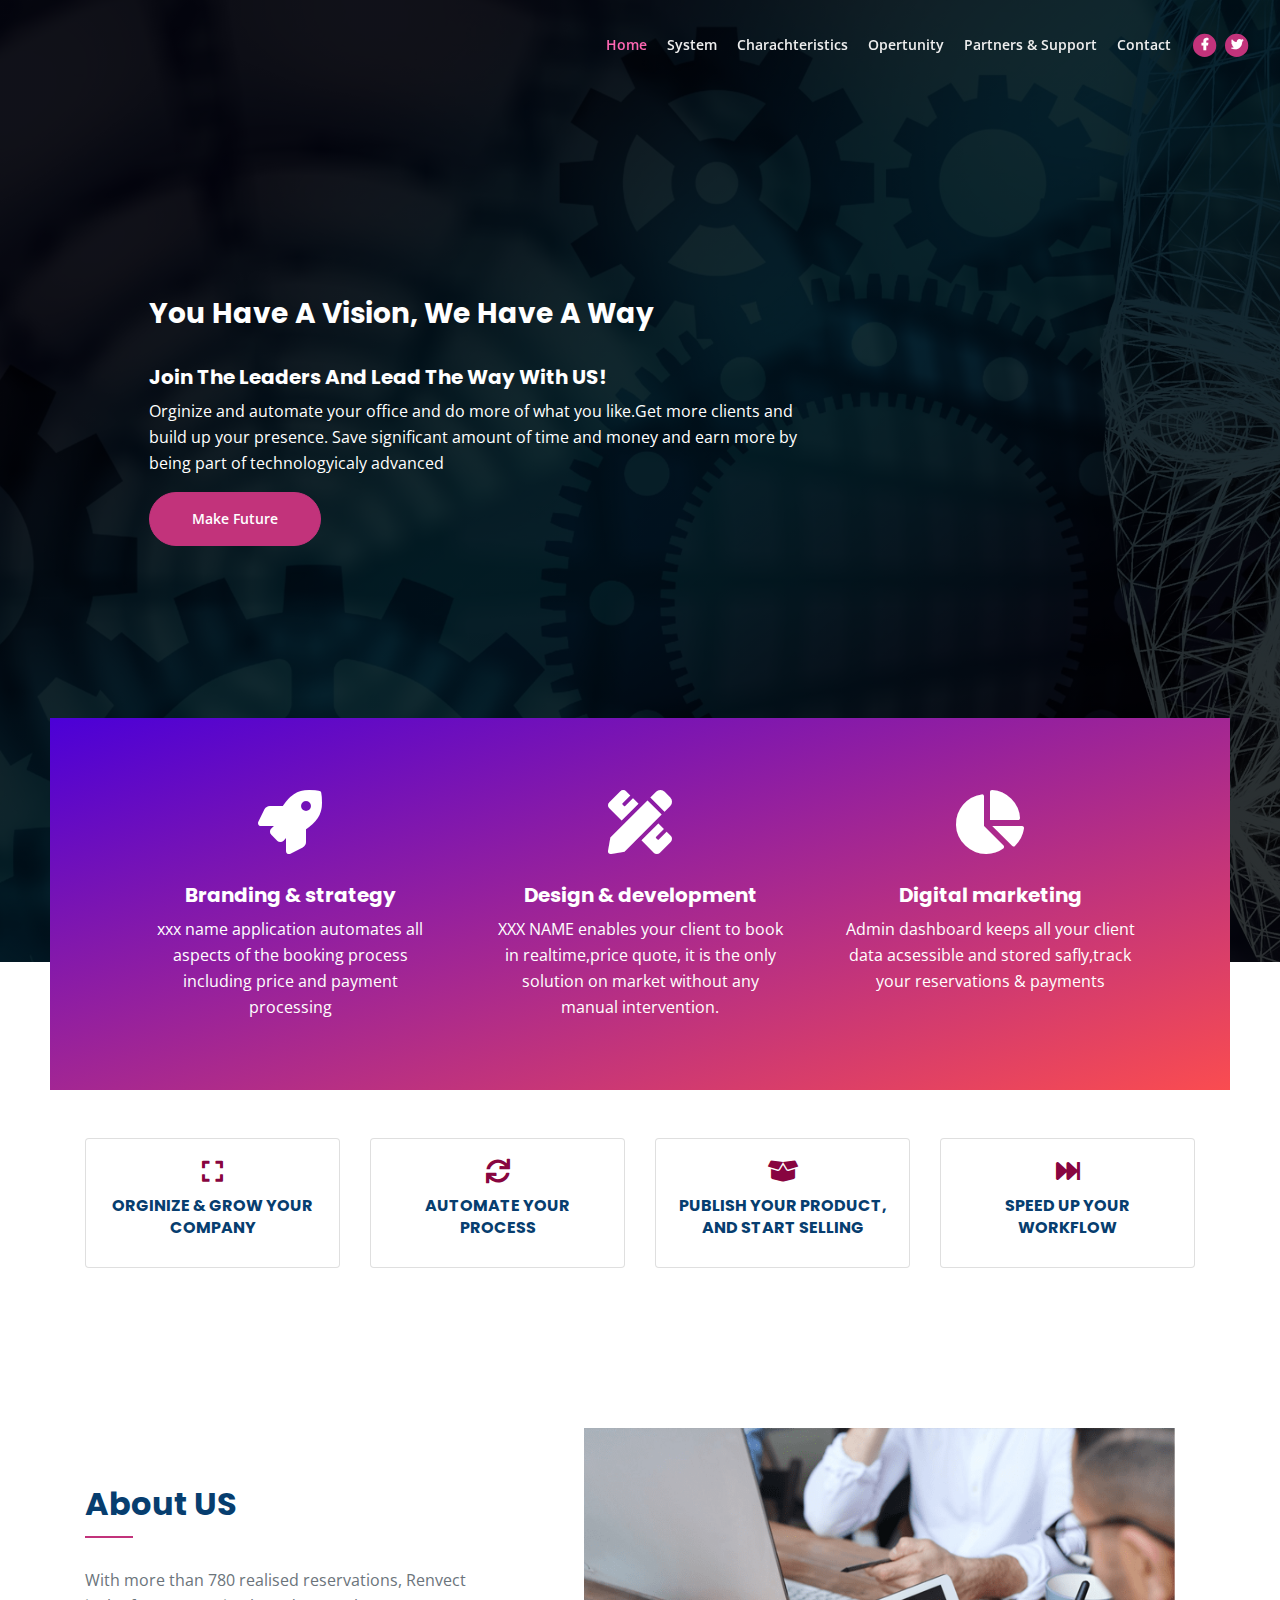
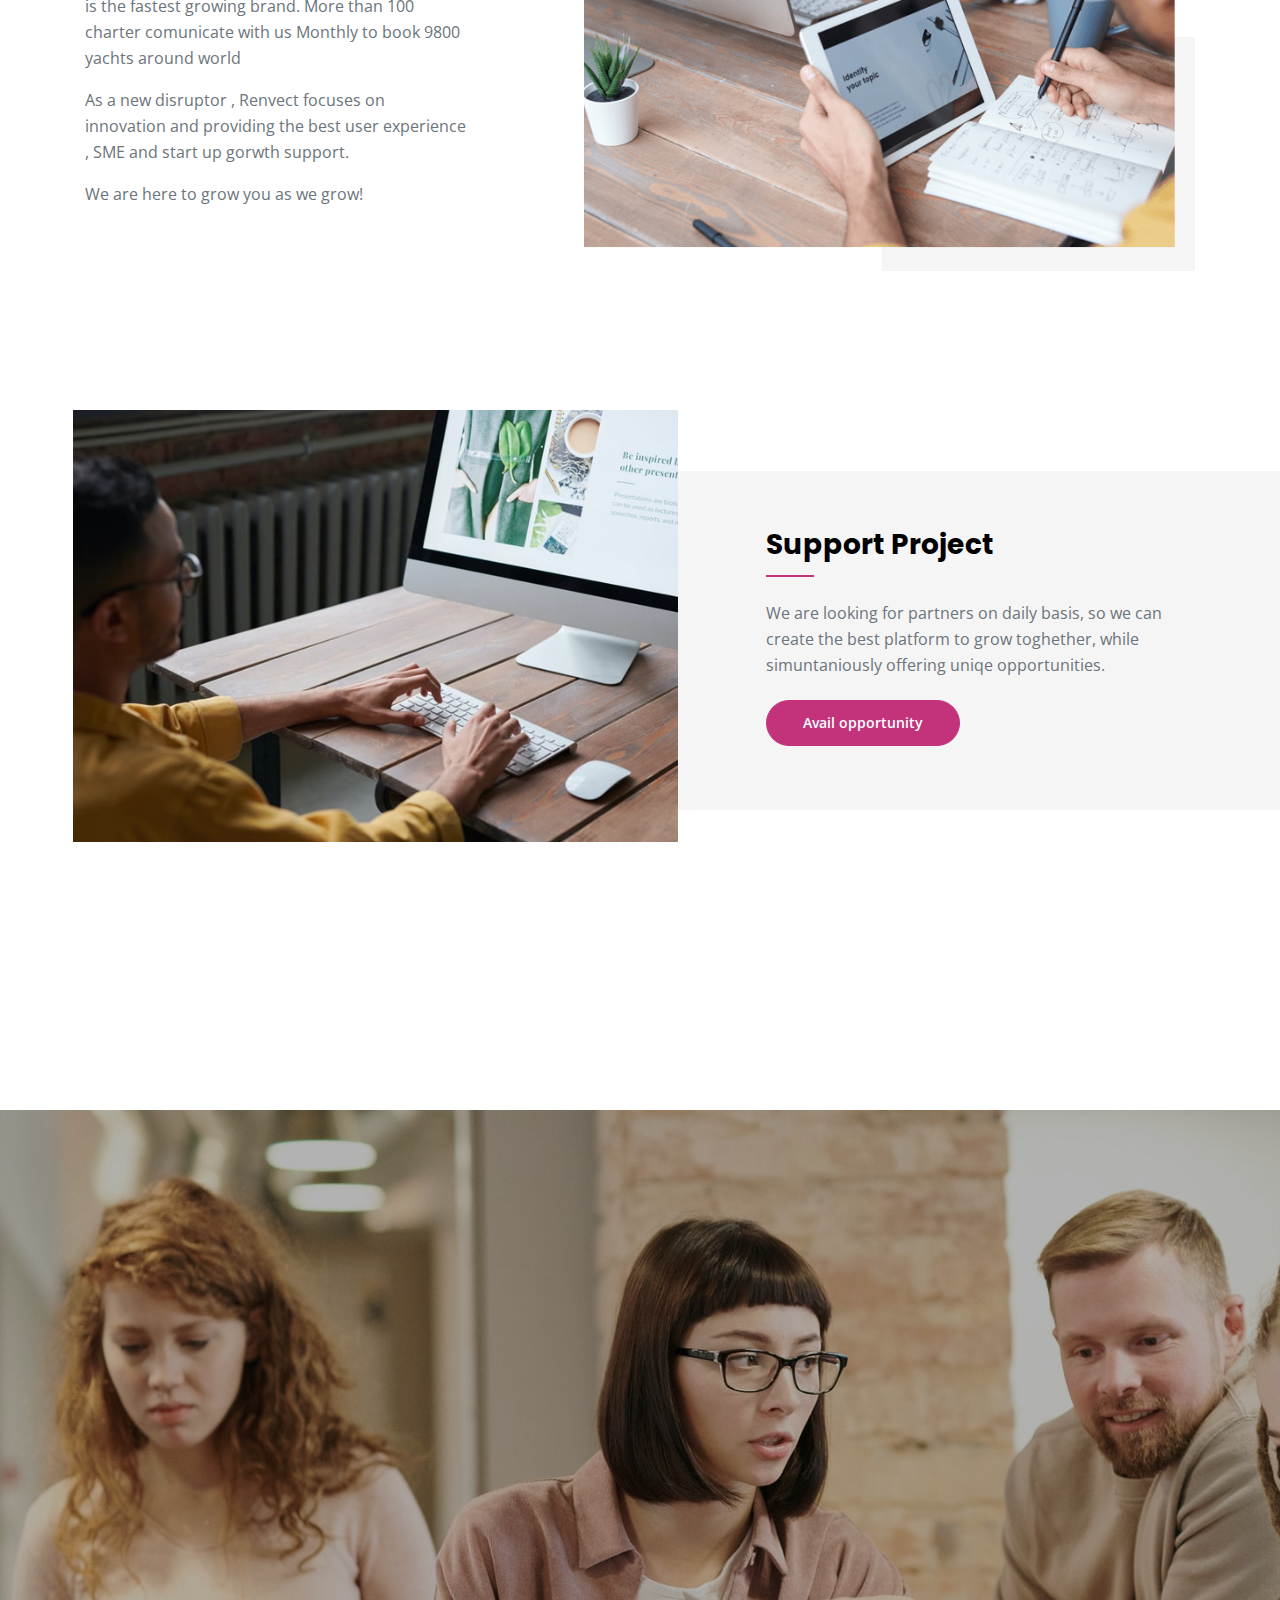
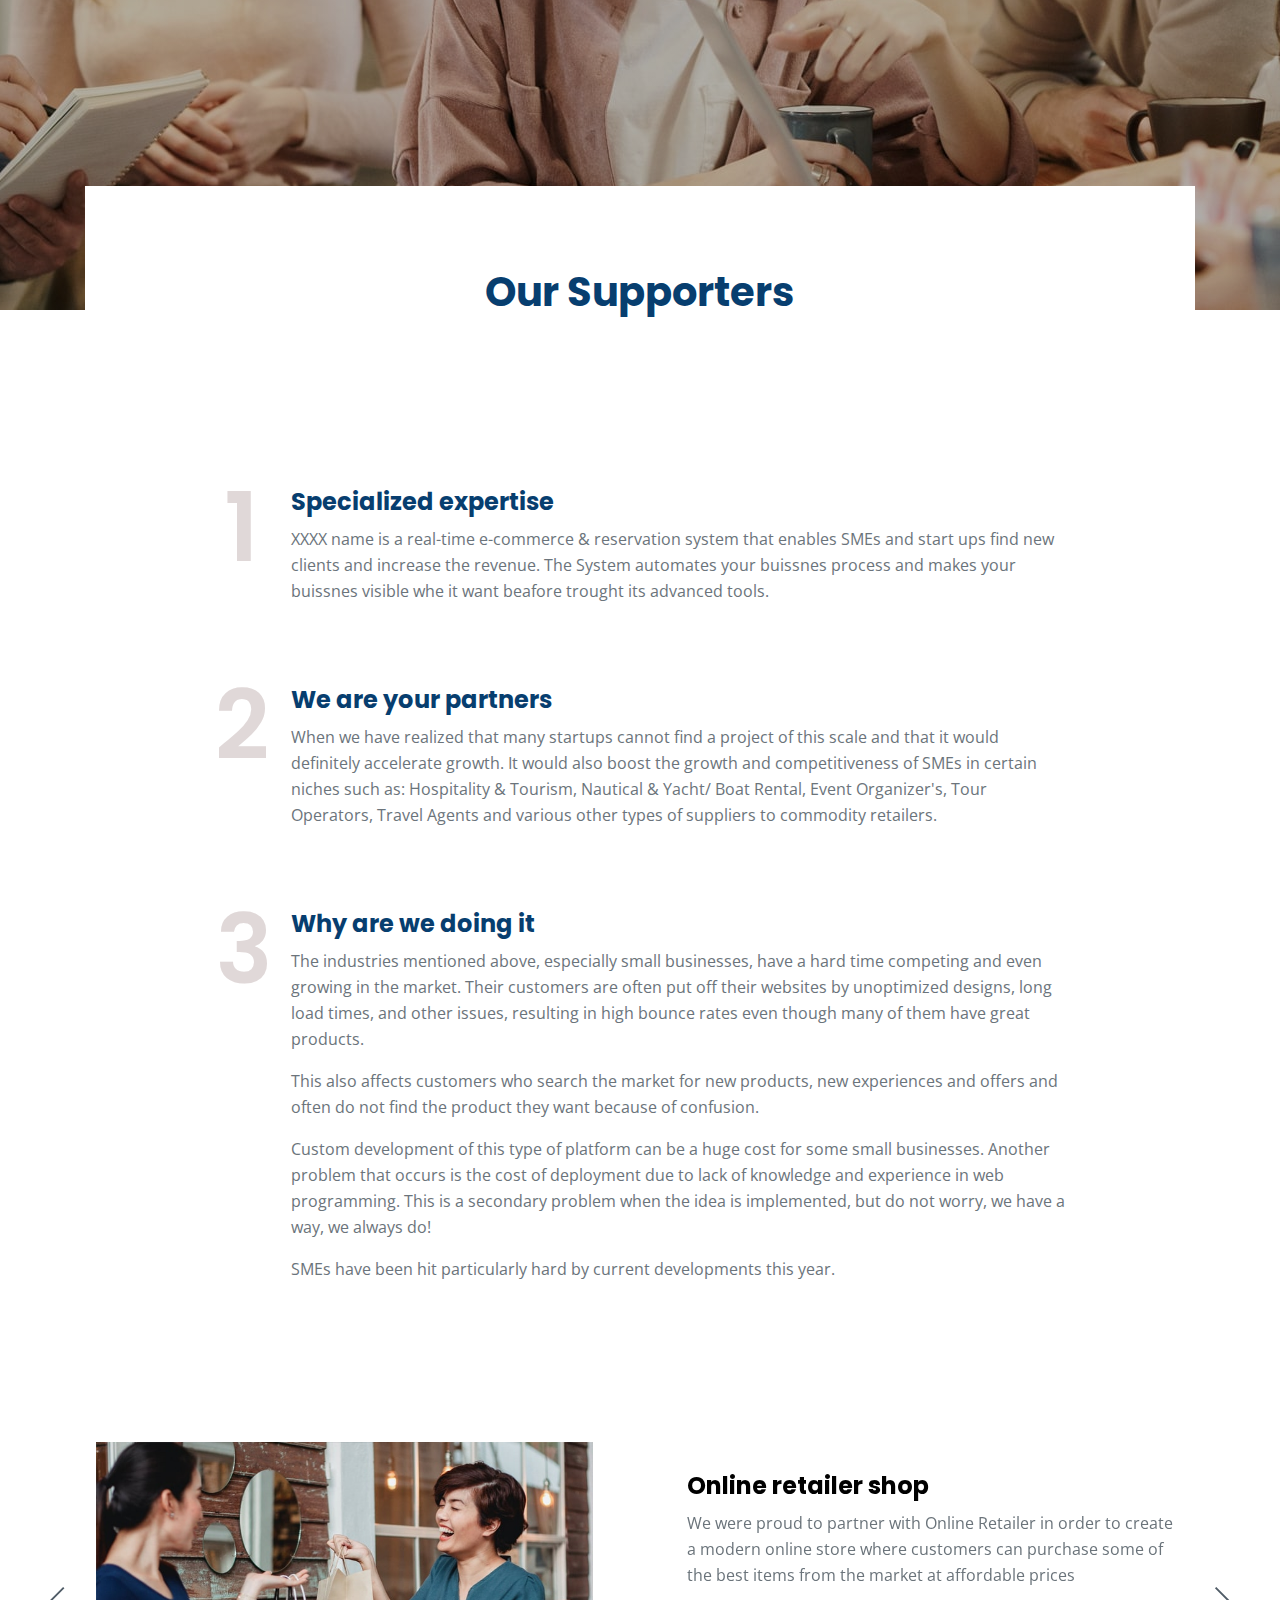
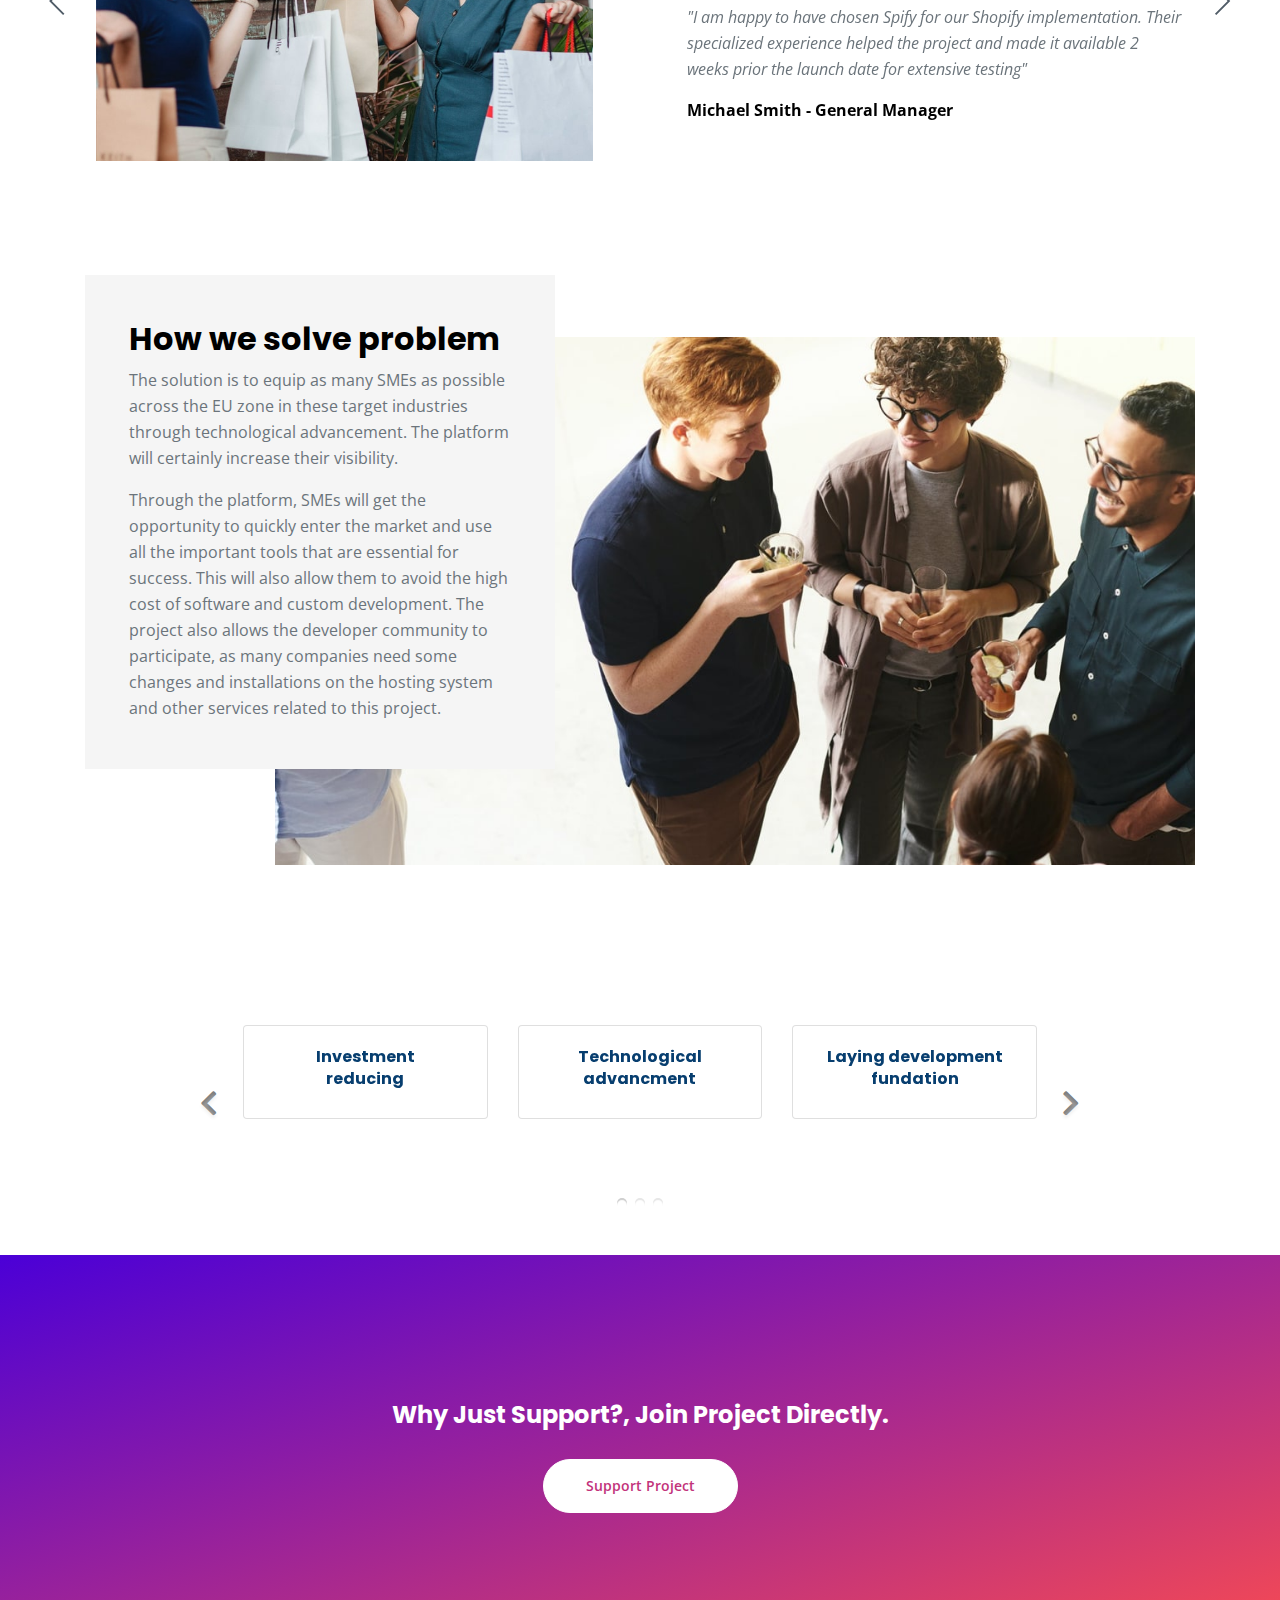
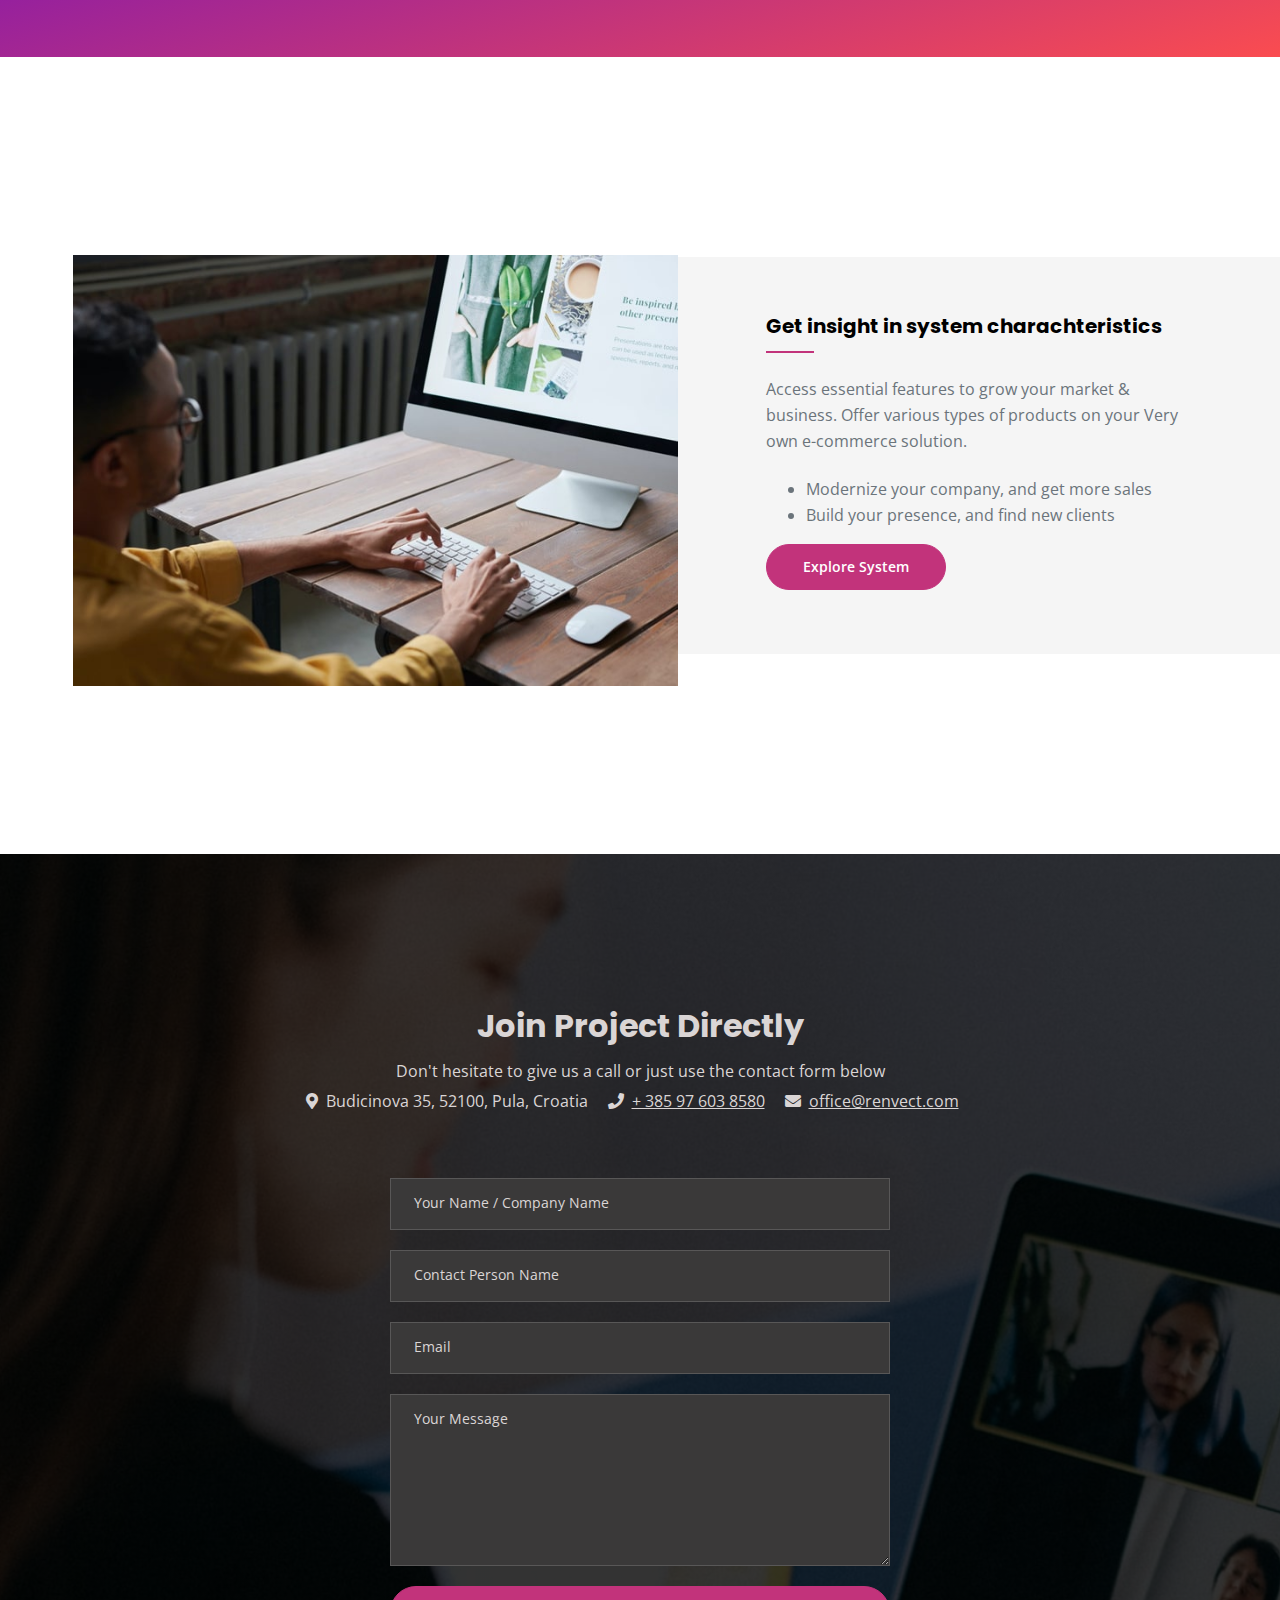
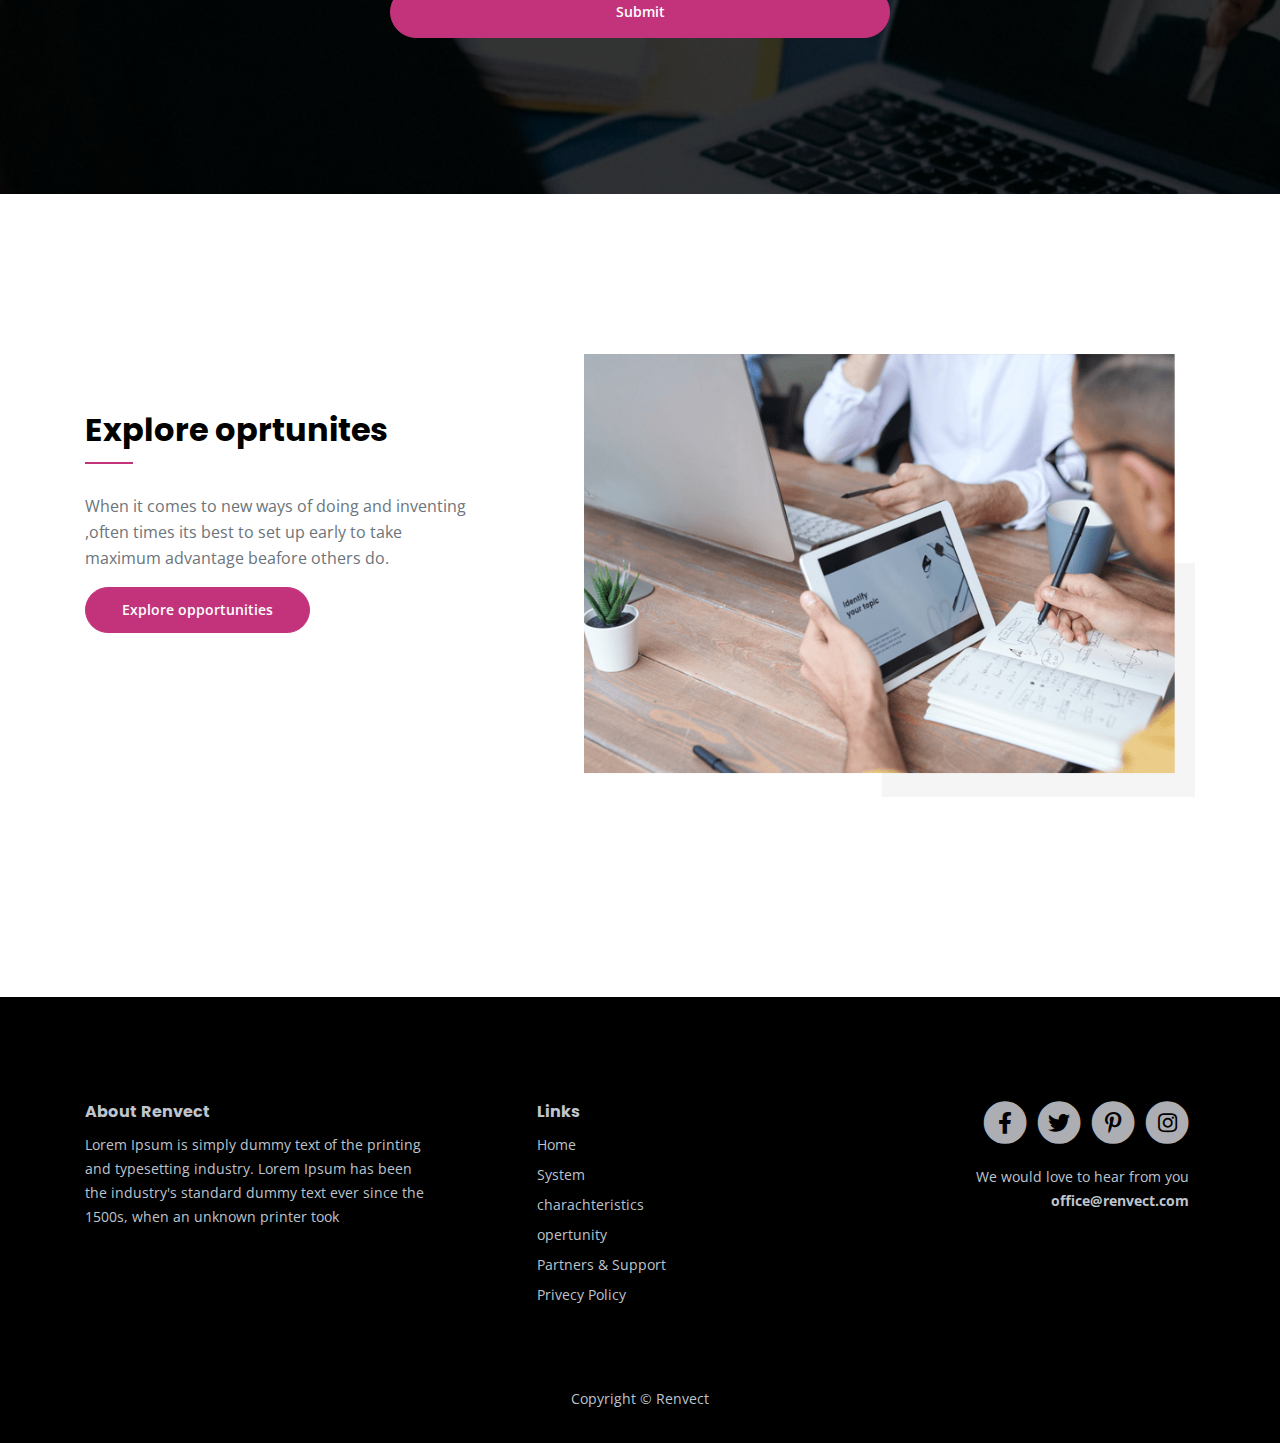
<file: index.html>
<!DOCTYPE html>
<html lang="en">

<head>
    <meta charset="utf-8">
    <meta name="viewport" content="width=device-width, initial-scale=1, shrink-to-fit=no">

    <!-- SEO Meta Tags -->
    <meta name="description" content="Your description">
    <meta name="author" content="Your name">

    <!-- OG Meta Tags to improve the way the post looks when you share the page on Facebook, Twitter, LinkedIn -->
    <meta property="og:site_name" content="" /> <!-- website name -->
    <meta property="og:site" content="" /> <!-- website link -->
    <meta property="og:title" content="" /> <!-- title shown in the actual shared post -->
    <meta property="og:description" content="" /> <!-- description shown in the actual shared post -->
    <meta property="og:image" content="" /> <!-- image link, make sure it's jpg -->
    <meta property="og:url" content="" /> <!-- where do you want your post to link to -->
    <meta name="twitter:card" content="summary_large_image"> <!-- to have large image post format in Twitter -->

    <!-- Webpage Title -->
    <title>Renvect</title>

    <!-- Styles -->
    <link rel="preconnect" href="https://fonts.gstatic.com">
    <link
        href="https://fonts.googleapis.com/css2?family=Open+Sans:ital,wght@0,400;0,600;0,700;1,400&family=Poppins:wght@600&display=swap"
        rel="stylesheet">
    <link href="css/bootstrap.css" rel="stylesheet">
    <link href="css/fontawesome-all.css" rel="stylesheet">
    <link href="css/swiper.css" rel="stylesheet">
    <link href="css/magnific-popup.css" rel="stylesheet">
    <link href="css/styles.css" rel="stylesheet">

    <!-- Favicon  -->
    <link rel="icon" href="images/favicon.png">
</head>

<body data-spy="scroll" data-target=".fixed-top">

    <!-- Navigation -->
    <nav class="navbar navbar-expand-lg fixed-top navbar-dark">
        <div class="container">

            <!-- Image Logo -->
            <a class="navbar-brand logo-image" href="index.html">
                <!-- <img src="images/logo.svg" alt="alternative"> -->
            </a>

            <!-- Text Logo - Use this if you don't have a graphic logo -->
            <!-- <a class="navbar-brand logo-text page-scroll" href="index.html">Spify</a> -->

            <button class="navbar-toggler p-0 border-0" type="button" data-toggle="offcanvas">
                <span class="navbar-toggler-icon"></span>
            </button>

            <div class="navbar-collapse offcanvas-collapse" id="navbarsExampleDefault">
                <ul class="navbar-nav ml-auto">
                    <li class="nav-item">
                        <a class="nav-link page-scroll" href="#header">Home <span class="sr-only">(current)</span></a>
                    </li>
                    <li class="nav-item">
                        <a class="nav-link page-scroll" href="system.html">System</a>
                    </li>
                    <li class="nav-item">
                        <a class="nav-link page-scroll" href="#strengths">Charachteristics</a>
                    </li>
                    <li class="nav-item">
                        <a class="nav-link page-scroll" href="#about">Opertunity</a>
                    </li>
                    <li class="nav-item">
                        <a class="nav-link page-scroll" href="#about">Partners & Support</a>
                    </li>
                    <li class="nav-item">
                        <a class="nav-link page-scroll" href="#contact">Contact</a>
                    </li>
                </ul>
                <span class="nav-item social-icons">
                    <span class="fa-stack">
                        <a href="#your-link">
                            <i class="fas fa-circle fa-stack-2x"></i>
                            <i class="fab fa-facebook-f fa-stack-1x"></i>
                        </a>
                    </span>
                    <span class="fa-stack">
                        <a href="#your-link">
                            <i class="fas fa-circle fa-stack-2x"></i>
                            <i class="fab fa-twitter fa-stack-1x"></i>
                        </a>
                    </span>
                </span>
            </div> <!-- end of navbar-collapse -->
        </div> <!-- end of container -->
    </nav> <!-- end of navbar -->
    <!-- end of navigation -->


    <!-- Header -->
    <header id="header" class="header">
        <div class="container">
            <div class="row">
                <div class="col-lg-8">
                    <div class="text-container">
                        <h3>You Have A Vision, We Have A Way</h3>
                        <h5 class="text-white">Join The Leaders And Lead The Way With US!</h5>
                        <p class="text-white">Orginize and automate your office and do more of what you like.Get more
                            clients and build up your presence. Save significant amount of time and money and earn more
                            by being part of technologyicaly advanced </p>
                        <a class="btn-solid-lg page-scroll" href="#details">Make Future</a>
                    </div> <!-- end of text-container -->
                </div> <!-- end of col -->
                <div class="col-lg-4">
                    <div class="image-container">
                        <!-- <img class="img-fluid" src="images/logo.png" alt="alternative"> -->
                    </div> <!-- end of image-container -->
                </div> <!-- end of col -->
            </div> <!-- end of row -->
        </div> <!-- end of container -->
        <div class="services">
            <div class="container">
                <div class="row">
                    <div class="col-lg-12">

                        <!-- Card -->
                        <div class="card">
                            <div class="card-image">
                                <i class="fas fa-rocket"></i>
                            </div>
                            <div class="card-body">
                                <h5 class="card-title">Branding & strategy</h5>
                                <div class="card-text">xxx name application automates all aspects of the booking process
                                    including price and payment processing</div>
                            </div>
                        </div>
                        <!-- end of card -->

                        <!-- Card -->
                        <div class="card">
                            <div class="card-image">
                                <i class="fas fa-pencil-ruler"></i>
                            </div>
                            <div class="card-body">
                                <h5 class="card-title">Design & development</h5>
                                <div class="card-text">XXX NAME enables your client to book in realtime,price quote, it
                                    is the only solution on market without any manual intervention.</div>
                            </div>
                        </div>
                        <!-- end of card -->

                        <!-- Card -->
                        <div class="card">
                            <div class="card-image">
                                <i class="fas fa-chart-pie"></i>
                            </div>
                            <div class="card-body">
                                <h5 class="card-title">Digital marketing</h5>
                                <div class="card-text">Admin dashboard keeps all your client data acsessible and stored
                                    safly,track your reservations & payments</div>
                            </div>
                        </div>
                        <!-- end of card -->

                    </div> <!-- end of col -->
                </div> <!-- end of row -->
            </div> <!-- end of container -->
        </div> <!-- end of services -->
    </header> <!-- end of header -->
    <!-- end of header -->

    <!---motive section start--->
    <div id="motive" class="basic-0">
        <div class="container">
            <div class="row">
                <div class="col-lg-3 col-xl-3 mt-2">
                    <div class="card text-center">
                        <div class="card-body">
                            <i class="fa fa-expand"></i>
                            <h6 class="mt-2">ORGINIZE & GROW YOUR COMPANY</h6>
                        </div>
                    </div>
                </div>
                <div class="col-lg-3 col-xl-3 mt-2">
                    <div class="card text-center">
                        <div class="card-body">
                            <i class="fa fa-sync"></i>
                            <h6 class="mt-2">AUTOMATE YOUR <br>
                                PROCESS</h6>
                        </div>
                    </div>
                </div>
                <div class="col-lg-3 col-xl-3 mt-2">
                    <div class="card text-center">
                        <div class="card-body">
                            <i class="fa fa-box-open"></i>
                            <h6 class="mt-2">PUBLISH YOUR PRODUCT, AND START SELLING</h6>
                        </div>
                    </div>
                </div>
                <div class="col-lg-3 col-xl-3 mt-2">
                    <div class="card text-center">
                        <div class="card-body">
                            <i class="fa fa-fast-forward"></i>
                            <h6 class="mt-2">SPEED UP YOUR WORKFLOW</h6>
                        </div>
                    </div>
                </div>
            </div>
        </div>
    </div>


    <!---motive section start--->

    <!-- Details 1 -->
    <div id="details" class="basic-1">
        <div class="container">
            <div class="row">
                <div class="col-lg-6 col-xl-5">
                    <div class="text-container">
                        <h2 style="color: #073e6f;">About US</h2>
                        <hr class="hr-heading">
                        <p>With more than 780 realised reservations, Renvect is the fastest growing brand. More than 100
                            charter comunicate with us Monthly to book 9800 yachts around world</p>
                        <p>As a new disruptor , Renvect focuses on innovation and providing the best user experience ,
                            SME and start up gorwth support.</p>
                        <p>We are here to grow you as we grow!</p>
                    </div> <!-- end of text-container -->
                </div> <!-- end of col -->
                <div class="col-lg-6 col-xl-7">
                    <div class="image-container">
                        <img class="img-fluid" src="images/details-1.png" alt="alternative">
                    </div> <!-- end of image-container -->
                </div> <!-- end of col -->
            </div> <!-- end of row -->
        </div> <!-- end of container -->
    </div> <!-- end of basic-1 -->
    <!-- end of details 1 -->


    <!-- Details 2 -->
    <div class="basic-2">
        <div class="container-fluid">
            <div class="row">
                <div class="image-area">
                    <div class="image-container">
                        <img class="img-fluid" src="images/details-2.jpg" alt="alternative">
                    </div> <!-- end of image-container -->
                </div> <!-- end of image-area -->
                <div class="text-area">
                    <div class="text-container">
                        <h3>Support Project</h3>
                        <hr class="hr-heading">
                        <p>We are looking for partners on daily basis, so we can create the best platform to grow
                            toghether, while simuntaniously offering uniqe opportunities.</p>
                        <a class="btn-solid-reg popup-with-move-anim" href="#details-lightbox">Avail opportunity</a>
                    </div> <!-- end of text-container -->
                </div> <!-- end of text-area -->
            </div> <!-- end of row -->
        </div> <!-- end of container-fluid -->
    </div> <!-- end of basic-1 -->
    <!-- end of details 2 -->


    <!-- Details Lightbox -->
    <!-- Lightbox -->
    <div id="details-lightbox" class="lightbox-basic zoom-anim-dialog mfp-hide">
        <div class="row">
            <button title="Close (Esc)" type="button" class="mfp-close x-button">×</button>
            <div class="col-lg-8">
                <div class="image-container">
                    <img class="img-fluid" src="images/details-lightbox.jpg" alt="alternative">
                </div> <!-- end of image-container -->
            </div> <!-- end of col -->
            <div class="col-lg-4">
                <h3>Goals Setting</h3>
                <hr>
                <p>The app can easily help you track your personal development evolution if you take the time to set it
                    up.</p>
                <h4>User Feedback</h4>
                <p>This is a great app which can help you save time and make your live easier. And it will help improve
                    your productivity.</p>
                <ul class="list-unstyled li-space-lg">
                    <li class="media">
                        <i class="fas fa-check"></i>
                        <div class="media-body">Splash screen panel</div>
                    </li>
                    <li class="media">
                        <i class="fas fa-check"></i>
                        <div class="media-body">Statistics graph report</div>
                    </li>
                    <li class="media">
                        <i class="fas fa-check"></i>
                        <div class="media-body">Events calendar layout</div>
                    </li>
                    <li class="media">
                        <i class="fas fa-check"></i>
                        <div class="media-body">Location details screen</div>
                    </li>
                    <li class="media">
                        <i class="fas fa-check"></i>
                        <div class="media-body">Onboarding steps interface</div>
                    </li>
                </ul>
                <a class="btn-solid-reg mfp-close page-scroll" href="#contact">Contact Us</a> <button
                    class="btn-outline-reg mfp-close as-button" type="button">Back</button>
            </div> <!-- end of col -->
        </div> <!-- end of row -->
    </div> <!-- end of lightbox-basic -->
    <!-- end of lightbox -->
    <!-- end of details lightbox -->





    <!-- Mission -->
    <div class="basic-4">
        <div class="container">
            <div class="row">
                <div class="text-container">
                    <h1 style="color: #073e6f;">Our Supporters</h1>
                </div> <!-- end of text-container -->
            </div> <!-- end of row -->
        </div> <!-- end of container -->
    </div> <!-- end of basic-4 -->
    <!-- end of mission -->


    <!-- Strengths -->
    <div id="strengths" class="basic-5">
        <div class="container">
            <div class="row">
                <div class="col-lg-12">
                    <ul class="list-unstyled li-space-lg">
                        <li class="media">
                            <div class="bullet">1</div>
                            <div class="media-body">
                                <h4 style="color: #073e6f;">Specialized expertise</h4>
                                <p>XXXX name is a real-time e-commerce & reservation system that enables SMEs and start
                                    ups find new clients and increase the revenue. The System automates your buissnes
                                    process and makes your buissnes visible whe it want beafore trought its advanced
                                    tools.
                                </p>
                            </div>
                        </li>
                        <li class="media">
                            <div class="bullet">2</div>
                            <div class="media-body">
                                <h4 style="color: #073e6f;">We are your partners</h4>
                                <p>When we have realized that many startups cannot find a project of this scale and that
                                    it would definitely accelerate growth. It would also boost the growth and
                                    competitiveness of SMEs in certain niches such as: Hospitality & Tourism, Nautical &
                                    Yacht/ Boat Rental, Event Organizer's, Tour Operators, Travel Agents and various
                                    other types of suppliers to commodity retailers.
                                </p>
                            </div>
                        </li>
                        <li class="media">
                            <div class="bullet">3</div>
                            <div class="media-body">
                                <h4 style="color: #073e6f;">Why are we doing it</h4>
                                <p>The industries mentioned above, especially small businesses, have a hard time
                                    competing and even growing in the market. Their customers are often put off their
                                    websites by unoptimized designs, long load times, and other issues, resulting in
                                    high bounce rates even though many of them have great products.
                                </p>
                                <p>This also affects customers who search the market for new products, new experiences
                                    and offers and often do not find the product they want because of confusion.
                                </p>
                                <p>Custom development of this type of platform can be a huge cost for some small
                                    businesses.
                                    Another problem that occurs is the cost of deployment due to lack of knowledge and
                                    experience in web programming. This is a secondary problem when the idea is
                                    implemented, but do not worry, we have a way, we always do!
                                </p>
                                <p>SMEs have been hit particularly hard by current developments this year.
                                </p>
                            </div>
                        </li>
                    </ul>
                </div> <!-- end of col-lg-12 -->
            </div> <!-- end of row -->
        </div> <!-- end of container -->
    </div> <!-- end of basic-5 -->
    <!-- end of strengths -->


    <!-- Projects -->
    <div id="projects" class="slider-1">
        <div class="container">
            <div class="row">
                <div class="col-lg-12">

                    <!-- Text Slider -->
                    <div class="slider-container">
                        <div class="swiper-container text-slider">
                            <div class="swiper-wrapper">

                                <!-- Slide -->
                                <div class="swiper-slide">
                                    <div class="row">
                                        <div class="col-lg-6">
                                            <div class="image-container">
                                                <img class="img-fluid" src="images/project-1.jpg" alt="alternative">
                                            </div> <!-- end of image-container -->
                                        </div> <!-- end of col -->
                                        <div class="col-lg-6">
                                            <div class="text-container">
                                                <h4>Online retailer shop</h4>
                                                <p>We were proud to partner with Online Retailer in order to create a
                                                    modern online store where customers can purchase some of the best
                                                    items from the market at affordable prices</p>
                                                <p class="testimonial-text">"I am happy to have chosen Spify for our
                                                    Shopify implementation. Their specialized experience helped the
                                                    project and made it available 2 weeks prior the launch date for
                                                    extensive testing"</p>
                                                <div class="testimonial-author">Michael Smith - General Manager</div>
                                            </div> <!-- end of text-container -->
                                        </div> <!-- end of col -->
                                    </div> <!-- end of row -->
                                </div> <!-- end of swiper-slide -->
                                <!-- end of slide -->

                                <!-- Slide -->
                                <div class="swiper-slide">
                                    <div class="row">
                                        <div class="col-lg-6">
                                            <div class="image-container">
                                                <img class="img-fluid" src="images/project-2.jpg" alt="alternative">
                                            </div> <!-- end of image-container -->
                                        </div> <!-- end of col -->
                                        <div class="col-lg-6">
                                            <div class="text-container">
                                                <h4>Shopify ecommerce site</h4>
                                                <p>We were proud to partner with Online Retailer in order to create a
                                                    modern online store where customers can purchase some of the best
                                                    items from the market at affordable prices</p>
                                                <p class="testimonial-text">"I am happy to have chosen Spify for our
                                                    Shopify implementation. Their specialized experience helped the
                                                    project and made it available 2 weeks prior the launch date for
                                                    extensive testing"</p>
                                                <div class="testimonial-author">Ronnie Blake - Sales Manager</div>
                                            </div> <!-- end of text-container -->
                                        </div> <!-- end of col -->
                                    </div> <!-- end of row -->
                                </div> <!-- end of swiper-slide -->
                                <!-- end of slide -->

                                <!-- Slide -->
                                <div class="swiper-slide">
                                    <div class="row">
                                        <div class="col-lg-6">
                                            <div class="image-container">
                                                <img class="img-fluid" src="images/project-3.jpg" alt="alternative">
                                            </div> <!-- end of image-container -->
                                        </div> <!-- end of col -->
                                        <div class="col-lg-6">
                                            <div class="text-container">
                                                <h4>Online fashion shop</h4>
                                                <p>We were proud to partner with Online Retailer in order to create a
                                                    modern online store where customers can purchase some of the best
                                                    items from the market at affordable prices</p>
                                                <p class="testimonial-text">"I am happy to have chosen Spify for our
                                                    Shopify implementation. Their specialized experience helped the
                                                    project and made it available 2 weeks prior the launch date for
                                                    extensive testing"</p>
                                                <div class="testimonial-author">Nicole Richter - Development Manager
                                                </div>
                                            </div> <!-- end of text-container -->
                                        </div> <!-- end of col -->
                                    </div> <!-- end of row -->
                                </div> <!-- end of swiper-slide -->
                                <!-- end of slide -->

                            </div> <!-- end of swiper-wrapper -->

                            <!-- Add Arrows -->
                            <div class="swiper-button-next"></div>
                            <div class="swiper-button-prev"></div>
                            <!-- end of add arrows -->

                        </div> <!-- end of swiper-container -->
                    </div> <!-- end of slider-container -->
                    <!-- end of text slider -->

                </div> <!-- end of col -->
            </div> <!-- end of row -->
        </div> <!-- end of container -->
    </div> <!-- end of slider-1 -->
    <!-- end of projects -->


    <!-- About -->
    <div id="about" class="basic-6">
        <div class="container">
            <div class="row">
                <div class="col-lg-12">
                    <div class="text-container bg-gray">
                        <h2>How we solve problem</h2>
                        <p>The solution is to equip as many SMEs as possible across the EU zone in these target
                            industries through technological advancement. The platform will certainly increase their
                            visibility.
                        </p>
                        <p>Through the platform, SMEs will get the opportunity to quickly enter the market and use all
                            the important tools that are essential for success.
                            This will also allow them to avoid the high cost of software and custom development. The
                            project also allows the developer community to participate, as many companies need some
                            changes and installations
                            on the hosting system and other services related to this project.
                        </p>
                    </div> <!-- end of text-container -->
                    <div class="image-container">
                        <img class="img-fluid" src="images/about.jpg" alt="alternative">
                    </div> <!-- end of image-container -->
                </div> <!-- end of col -->
            </div> <!-- end of row -->
        </div> <!-- end of container -->
    </div> <!-- end of basic-6 -->
    <!-- end of about -->

    <!--slider-->
    <div class="container-fluid">
        <div class="row">
            <div class="col-md-9  mx-auto">
                <div id="myCarousel" class="carousel slide" data-ride="carousel" data-interval="0">
                    <!-- Carousel indicators -->
                    <ol class="carousel-indicators">
                        <li data-target="#myCarousel" data-slide-to="0" class="active"></li>
                        <li data-target="#myCarousel" data-slide-to="1"></li>
                        <li data-target="#myCarousel" data-slide-to="2"></li>
                    </ol>
                    <!-- Wrapper for carousel items -->
                    <div class="carousel-inner">
                        <div class="carousel-item active">
                            <div class="row">
                                <div class="col-sm-4">
                                    <div class="card">
                                        <div class="card-body">
                                            <h6>Investment<br> reducing</h6>
                                        </div>
                                    </div>
                                </div>
                                <div class="col-sm-4">
                                    <div class="card">
                                        <div class="card-body">
                                            <h6>Technological <br>advancment</h6>
                                        </div>
                                    </div>
                                </div>
                                <div class="col-sm-4">
                                    <div class="card">
                                        <div class="card-body">
                                            <h6>Laying development <br> fundation</h6>
                                        </div>
                                    </div>
                                </div>
                            </div>
                        </div>
                        <div class="carousel-item">
                            <div class="row">
                                <div class="col-sm-4">
                                    <div class="card">
                                        <div class="card-body">
                                            <h6>Online <br> presence</h6>
                                        </div>
                                    </div>
                                </div>
                                <div class="col-sm-4">
                                    <div class="card">
                                        <div class="card-body">
                                            <h6>Marketing<br> solutions</h6>
                                        </div>
                                    </div>
                                </div>
                                <div class="col-sm-4">
                                    <div class="card">
                                        <div class="card-body">
                                            <h6>Online card <br> processing</h6>
                                        </div>
                                    </div>
                                </div>
                            </div>
                        </div>
                    </div>
                    <!-- Carousel controls -->
                    <a class="carousel-control-prev" href="#myCarousel" data-slide="prev">
                        <i class="fa fa-chevron-left"></i>
                    </a>
                    <a class="carousel-control-next" href="#myCarousel" data-slide="next">
                        <i class="fa fa-chevron-right"></i>
                    </a>
                </div>
            </div>
        </div>
    </div>
    <!--slider-->

    <!-- Invitation -->
    <div class="basic-7">
        <div class="container">
            <div class="row">
                <div class="col-lg-12">
                    <h4>Why Just Support?, Join Project Directly.</h4>
                    <a class="btn-solid-lg page-scroll" href="#contact">Support Project</a>
                </div> <!-- end of col -->
            </div> <!-- end of row -->
        </div> <!-- end of container -->
    </div> <!-- end of basic-7 -->
    <!-- end of invitation -->

    <!-- Details 2 -->
    <div class="basic-2">
        <div class="container-fluid">
            <div class="row">
                <div class="image-area">
                    <div class="image-container">
                        <img class="img-fluid" src="images/details-2.jpg" alt="alternative">
                    </div> <!-- end of image-container -->
                </div> <!-- end of image-area -->
                <div class="text-area">
                    <div class="text-container">
                        <h5>Get insight in system charachteristics </h5>
                        <hr class="hr-heading">
                        <p>Access essential features to grow your market & business. Offer various types of products on
                            your Very own e-commerce solution.</p>
                        <ul>
                            <li>Modernize your company, and get more sales</li>
                            <li>Build your presence, and find new clients</li>
                        </ul>
                        <a class="btn-solid-reg" href="about-software.html">Explore System</a>
                    </div> <!-- end of text-container -->
                </div> <!-- end of text-area -->
            </div> <!-- end of row -->
        </div> <!-- end of container-fluid -->
    </div> <!-- end of basic-1 -->
    <!-- end of details 2 -->

    <!-- Contact -->
    <div id="contact" class="form-1">
        <div class="container">
            <div class="row">
                <div class="col-lg-12">
                    <h2>Join Project Directly</h2>
                    <p class="p-heading">Don't hesitate to give us a call or just use the contact form below</p>
                    <ul class="list-unstyled li-space-lg">
                        <li><i class="fas fa-map-marker-alt"></i> &nbsp;Budicinova 35, 52100, Pula, Croatia
                        </li>
                        <li><i class="fas fa-phone"></i> &nbsp;<a href="tel:+ 385 97 603 8580">+ 385 97 603 8580</a>
                        </li>
                        <li><i class="fas fa-envelope"></i> &nbsp;<a
                                href="mailto:office@renvect.com">office@renvect.com</a>
                        </li>
                    </ul>
                </div> <!-- end of col -->
            </div> <!-- end of row -->
            <div class="row">
                <div class="col-lg-12">

                    <!-- Contact Form -->
                    <form id="contactForm">
                        <div class="form-group">
                            <input type="text" class="form-control-input" id="cname" required>
                            <label class="label-control" for="cname">Your Name / Company Name</label>
                        </div>
                        <div class="form-group">
                            <input type="text" class="form-control-input" id="name" required>
                            <label class="label-control" for="cname">Contact Person Name</label>
                        </div>
                        <div class="form-group">
                            <input type="email" class="form-control-input" id="cemail" required>
                            <label class="label-control" for="cemail">Email</label>
                        </div>
                        <div class="form-group">
                            <textarea cols="20" rows="5" class="form-control-input" id="message" required></textarea>
                            <label class="label-control" for="cname">Your Message</label>
                        </div>
                        <div class="form-group">
                            <button type="submit" class="form-control-submit-button">Submit</button>
                        </div>
                    </form>
                    <!-- end of contact form -->

                </div> <!-- end of col -->
            </div> <!-- end of row -->
        </div> <!-- end of container -->
    </div> <!-- end of form-1 -->
    <!-- end of contact -->

    <!-- explore opertunity -->
    <div id="details" class="basic-1">
        <div class="container">
            <div class="row">
                <div class="col-lg-6 col-xl-5">
                    <div class="text-container">
                        <h2>Explore oprtunites</h2>
                        <hr class="hr-heading">
                        <p>When it comes to new ways of doing and inventing ,often times its best to set up early to
                            take maximum advantage beafore others do.</p>
                        <a class="btn-solid-reg" href="oppr.html">Explore opportunities</a>
                    </div> <!-- end of text-container -->
                </div> <!-- end of col -->
                <div class="col-lg-6 col-xl-7">
                    <div class="image-container">
                        <img class="img-fluid" src="images/details-1.png" alt="alternative">
                    </div> <!-- end of image-container -->
                </div> <!-- end of col -->
            </div> <!-- end of row -->
        </div> <!-- end of container -->
    </div> <!-- end of basic-1 -->
    <!-- end of details 1 -->


    <!-- Footer -->
    <div class="footer">
        <div class="container">
            <div class="row">
                <div class="col-lg-12">
                    <div class="footer-col first">
                        <h6>About Renvect</h6>
                        <p class="p-small">Lorem Ipsum is simply dummy text of the printing and typesetting industry.
                            Lorem Ipsum has been the industry's standard dummy text ever since the 1500s, when an
                            unknown printer took</p>
                    </div> <!-- end of footer-col -->
                    <div class="footer-col second">
                        <h6>Links</h6>
                        <ul class="list-unstyled li-space-lg p-small">
                            <li><a href="terms.html">Home</a></li>
                            <li><a href="terms.html">System</a></li>
                            <li><a href="terms.html">charachteristics</a></li>
                            <li><a href="terms.html">opertunity</a></li>
                            <li><a href="terms.html">Partners & Support</a></li>
                            <li><a href="terms.html">Privecy Policy</a></li>
                        </ul>
                    </div> <!-- end of footer-col -->
                    <div class="footer-col third">
                        <span class="fa-stack">
                            <a href="#your-link">
                                <i class="fas fa-circle fa-stack-2x"></i>
                                <i class="fab fa-facebook-f fa-stack-1x"></i>
                            </a>
                        </span>
                        <span class="fa-stack">
                            <a href="#your-link">
                                <i class="fas fa-circle fa-stack-2x"></i>
                                <i class="fab fa-twitter fa-stack-1x"></i>
                            </a>
                        </span>
                        <span class="fa-stack">
                            <a href="#your-link">
                                <i class="fas fa-circle fa-stack-2x"></i>
                                <i class="fab fa-pinterest-p fa-stack-1x"></i>
                            </a>
                        </span>
                        <span class="fa-stack">
                            <a href="#your-link">
                                <i class="fas fa-circle fa-stack-2x"></i>
                                <i class="fab fa-instagram fa-stack-1x"></i>
                            </a>
                        </span>
                        <p class="p-small">We would love to hear from you <a
                                href="mailto:office@renvect.com"><strong>office@renvect.com</strong></a></p>
                    </div> <!-- end of footer-col -->
                </div> <!-- end of col -->
            </div> <!-- end of row -->
        </div> <!-- end of container -->
    </div> <!-- end of footer -->
    <!-- end of footer -->


    <!-- Copyright -->
    <div class="copyright">
        <div class="container">
            <div class="row">
                <div class="col-lg-12">
                    <p class="p-small">Copyright © <a href="#your-link">Renvect</a></p>
                </div> <!-- end of col -->
            </div> <!-- enf of row -->
        </div> <!-- end of container -->
    </div> <!-- end of copyright -->
    <!-- end of copyright -->


    <!-- Scripts -->
    <script src="js/jquery.min.js"></script> <!-- jQuery for Bootstrap's JavaScript plugins -->
    <script src="js/bootstrap.min.js"></script> <!-- Bootstrap framework -->
    <script src="js/jquery.easing.min.js"></script> <!-- jQuery Easing for smooth scrolling between anchors -->
    <script src="js/swiper.min.js"></script> <!-- Swiper for image and text sliders -->
    <script src="js/jquery.magnific-popup.js"></script> <!-- Magnific Popup for lightboxes -->
    <script src="js/scripts.js"></script> <!-- Custom scripts -->
</body>

</html>
</file>
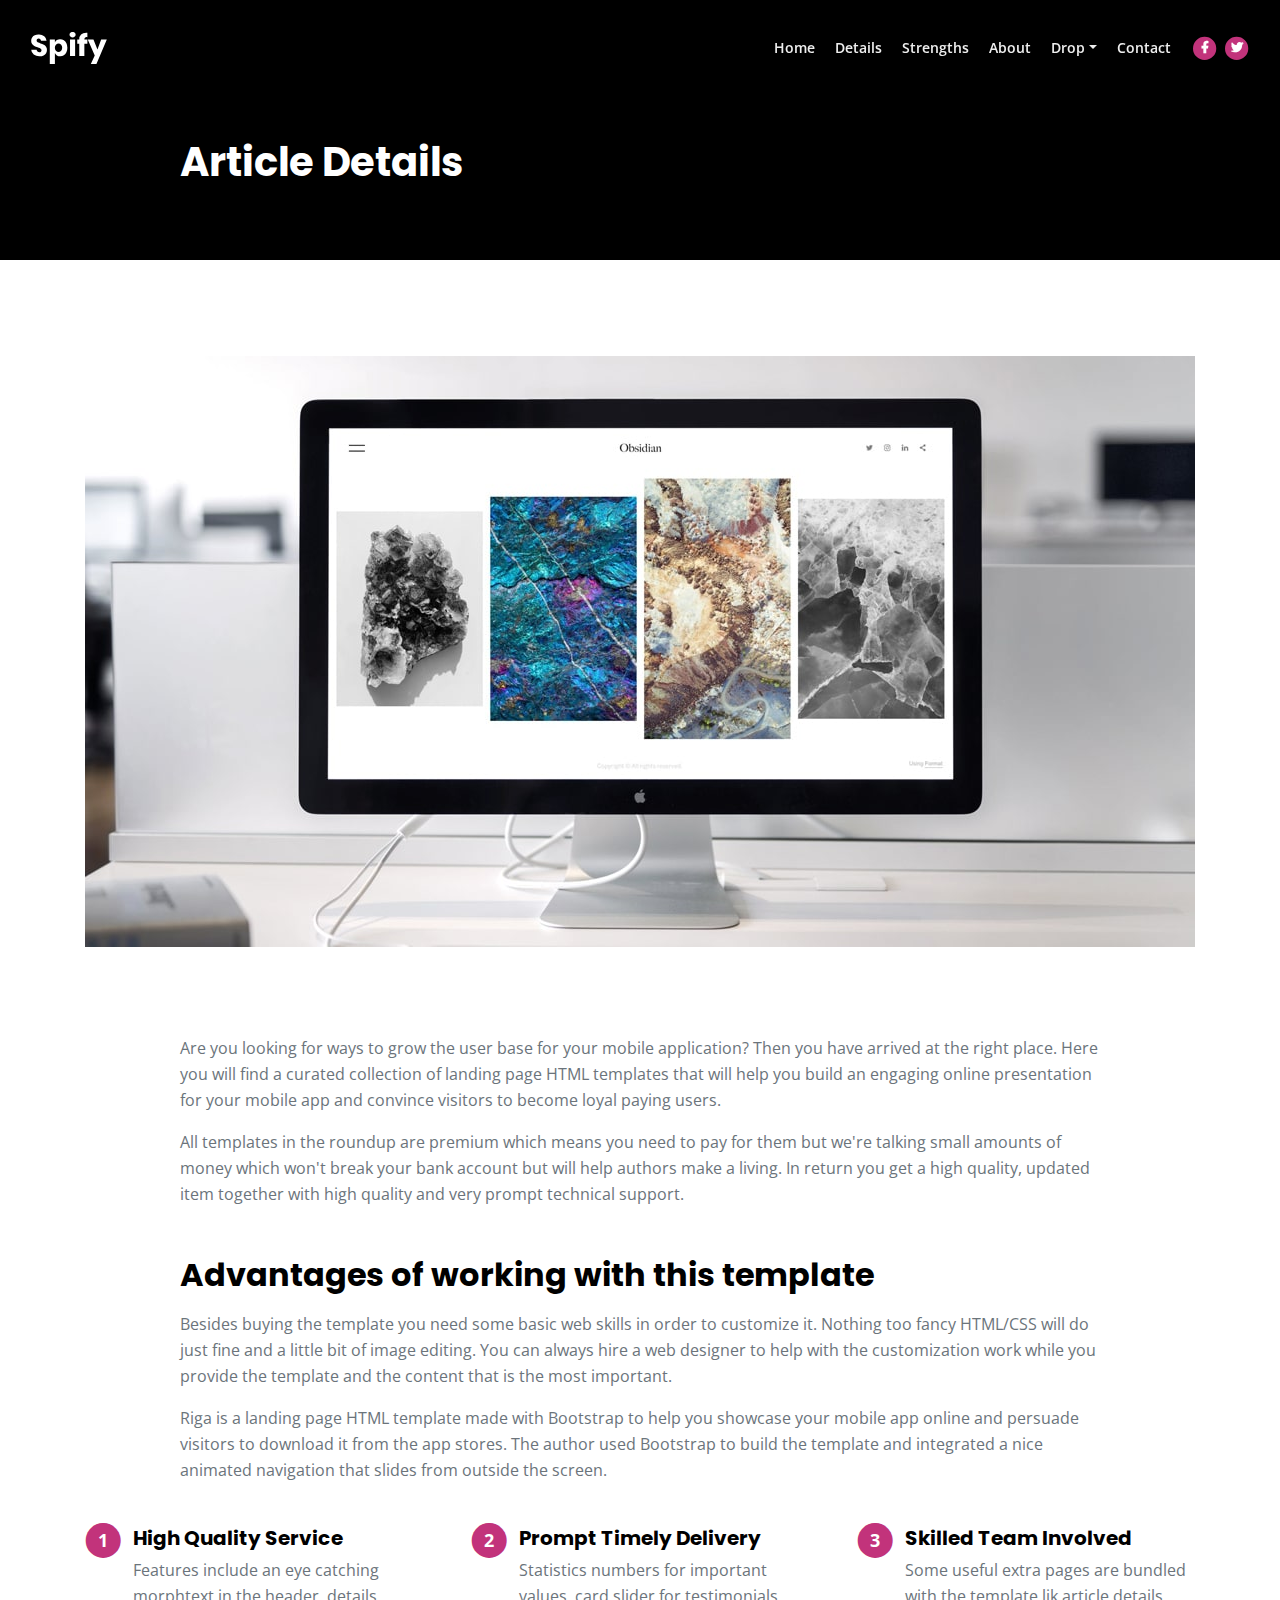
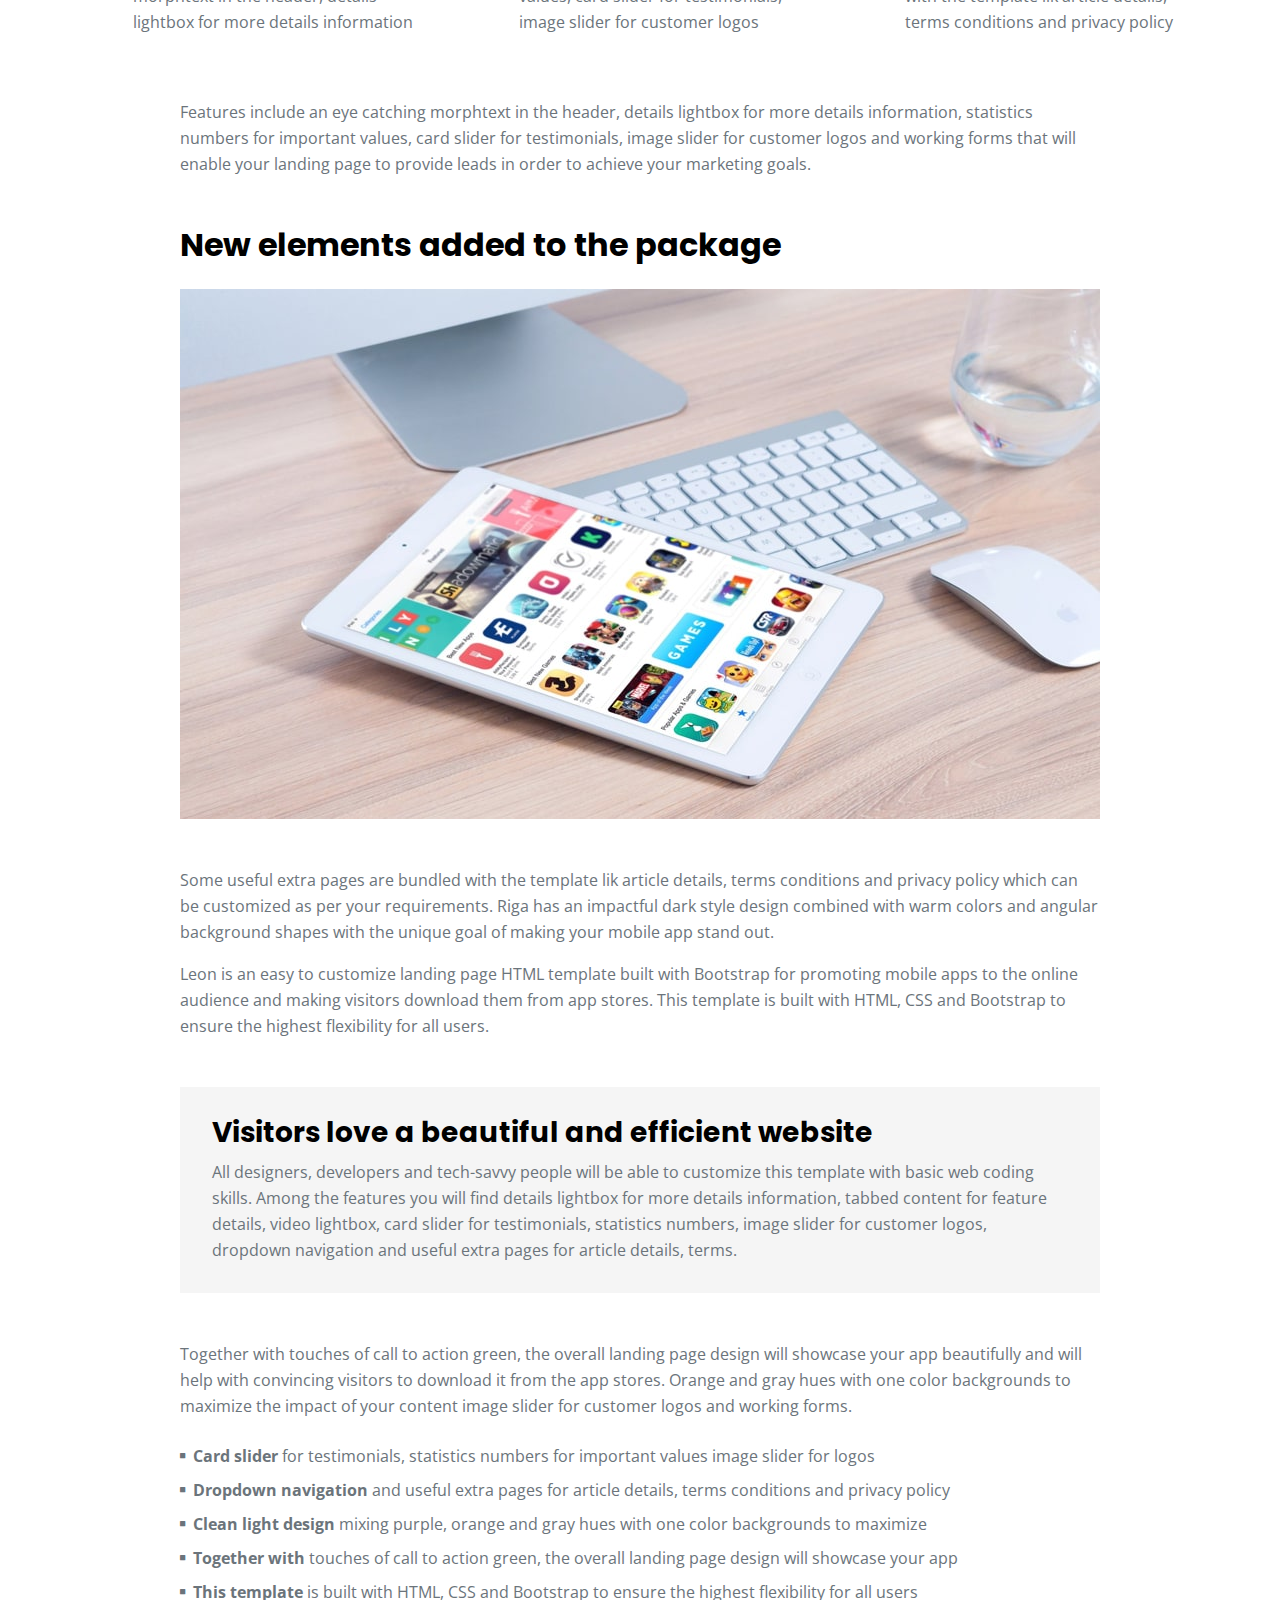
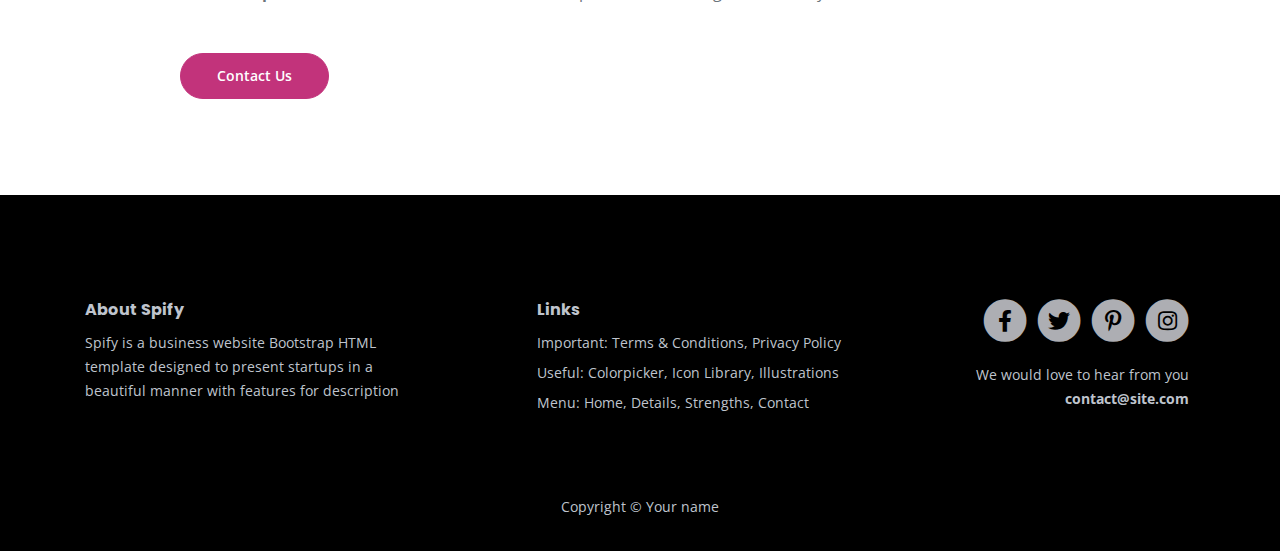
<file: article.html>
<!DOCTYPE html>
<html lang="en">
<head>
    <meta charset="utf-8">
    <meta name="viewport" content="width=device-width, initial-scale=1, shrink-to-fit=no">
    
    <!-- SEO Meta Tags -->
    <meta name="description" content="Your description">
    <meta name="author" content="Your name">

    <!-- OG Meta Tags to improve the way the post looks when you share the page on Facebook, Twitter, LinkedIn -->
	<meta property="og:site_name" content="" /> <!-- website name -->
	<meta property="og:site" content="" /> <!-- website link -->
	<meta property="og:title" content=""/> <!-- title shown in the actual shared post -->
	<meta property="og:description" content="" /> <!-- description shown in the actual shared post -->
	<meta property="og:image" content="" /> <!-- image link, make sure it's jpg -->
	<meta property="og:url" content="" /> <!-- where do you want your post to link to -->
	<meta name="twitter:card" content="summary_large_image"> <!-- to have large image post format in Twitter -->

    <!-- Webpage Title -->
    <title>Article Details - Spify</title>
    
    <!-- Styles -->
    <link rel="preconnect" href="https://fonts.gstatic.com">
    <link href="https://fonts.googleapis.com/css2?family=Open+Sans:ital,wght@0,400;0,600;0,700;1,400&family=Poppins:wght@600&display=swap" rel="stylesheet">
    <link href="css/bootstrap.css" rel="stylesheet">
    <link href="css/fontawesome-all.css" rel="stylesheet">
    <link href="css/swiper.css" rel="stylesheet">
	<link href="css/magnific-popup.css" rel="stylesheet">
	<link href="css/styles.css" rel="stylesheet">
	
	<!-- Favicon  -->
    <link rel="icon" href="images/favicon.png">
</head>
<body data-spy="scroll" data-target=".fixed-top">
    
    <!-- Navigation -->
    <nav class="navbar navbar-expand-lg fixed-top navbar-dark">
        <div class="container">
            
            <!-- Image Logo -->
            <a class="navbar-brand logo-image" href="index.html"><img src="images/logo.svg" alt="alternative"></a>  

            <!-- Text Logo - Use this if you don't have a graphic logo -->
            <!-- <a class="navbar-brand logo-text page-scroll" href="index.html">Spify</a> -->

            <button class="navbar-toggler p-0 border-0" type="button" data-toggle="offcanvas">
                <span class="navbar-toggler-icon"></span>
            </button>

            <div class="navbar-collapse offcanvas-collapse" id="navbarsExampleDefault">
                <ul class="navbar-nav ml-auto">
                    <li class="nav-item">
                        <a class="nav-link page-scroll" href="index.html#header">Home <span class="sr-only">(current)</span></a>
                    </li>
                    <li class="nav-item">
                        <a class="nav-link page-scroll" href="index.html#details">Details</a>
                    </li>
                    <li class="nav-item">
                        <a class="nav-link page-scroll" href="index.html#strengths">Strengths</a>
                    </li>
                    <li class="nav-item">
                        <a class="nav-link page-scroll" href="index.html#about">About</a>
                    </li>
                    <li class="nav-item dropdown">
                        <a class="nav-link dropdown-toggle" href="#" id="dropdown01" data-toggle="dropdown" aria-haspopup="true" aria-expanded="false">Drop</a>
                        <div class="dropdown-menu" aria-labelledby="dropdown01">
                            <a class="dropdown-item page-scroll" href="article.html">Article Details</a>
                            <div class="dropdown-divider"></div>
                            <a class="dropdown-item page-scroll" href="terms.html">Terms Conditions</a>
                            <div class="dropdown-divider"></div>
                            <a class="dropdown-item page-scroll" href="privacy.html">Privacy Policy</a>
                        </div>
                    </li>
                    <li class="nav-item">
                        <a class="nav-link page-scroll" href="index.html#contact">Contact</a>
                    </li>
                </ul>
                <span class="nav-item social-icons">
                    <span class="fa-stack">
                        <a href="#your-link">
                            <i class="fas fa-circle fa-stack-2x"></i>
                            <i class="fab fa-facebook-f fa-stack-1x"></i>
                        </a>
                    </span>
                    <span class="fa-stack">
                        <a href="#your-link">
                            <i class="fas fa-circle fa-stack-2x"></i>
                            <i class="fab fa-twitter fa-stack-1x"></i>
                        </a>
                    </span>
                </span>
            </div> <!-- end of navbar-collapse -->
        </div> <!-- end of container -->
    </nav> <!-- end of navbar -->
    <!-- end of navigation -->


    <!-- Header -->
    <header class="ex-header">
        <div class="container">
            <div class="row">
                <div class="col-xl-10 offset-xl-1">
                    <h1>Article Details</h1>
                </div> <!-- end of col -->
            </div> <!-- end of row -->
        </div> <!-- end of container -->
    </header> <!-- end of ex-header -->
    <!-- end of header -->


    <!-- Basic -->
    <div class="ex-basic-1 pt-5 pb-5">
        <div class="container">
            <div class="row">
                <div class="col-lg-12">
                    <img class="img-fluid mt-5 mb-3" src="images/article-details-large.jpg" alt="alternative">
                </div> <!-- end of col -->
            </div> <!-- end of row -->
        </div> <!-- end of container -->
    </div> <!-- end of ex-basic-1 -->
    <!-- end of basic -->


    <!-- Basic -->
    <div class="ex-basic-1 pt-4">
        <div class="container">
            <div class="row">
                <div class="col-xl-10 offset-xl-1">
                    <p>Are you looking for ways to grow the user base for your mobile application? Then you have arrived at the right place. Here you will find a curated collection of landing page HTML templates that will help you build an engaging online presentation for your mobile app and convince visitors to become loyal paying users.</p>
                    <p class="mb-5">All templates in the roundup are premium which means you need to pay for them but we're talking small amounts of money which won't break your bank account but will help authors make a living. In return you get a high quality, updated item together with high quality and very prompt technical support.</p>

                    <h2 class="mb-3">Advantages of working with this template</h2>
                    <p>Besides buying the template you need some basic web skills in order to customize it. Nothing too fancy HTML/CSS will do just fine and a little bit of image editing. You can always hire a web designer to help with the customization work while you provide the template and the content that is the most important.</p>
                    <p class="mb-4">Riga is a landing page HTML template made with Bootstrap to help you showcase your mobile app online and persuade visitors to download it from the app stores. The author used Bootstrap to build the template and integrated a nice animated navigation that slides from outside the screen.</p>
                </div> <!-- end of col -->
            </div> <!-- end of row -->
        </div> <!-- end of container -->
    </div> <!-- end of ex-basic-1 -->
    <!-- end of basic -->


    <!-- Cards -->
    <div class="ex-cards-1 pt-3 pb-3">
        <div class="container">
            <div class="row">
                <div class="col-lg-12">
                    
                    <!-- Card -->
                    <div class="card">
                        <ul class="list-unstyled">
                            <li class="media">
                                <span class="fa-stack">
                                    <span class="fas fa-circle fa-stack-2x"></span>
                                    <span class="fa-stack-1x">1</span>
                                </span>
                                <div class="media-body">
                                    <h5>High Quality Service</h5>
                                    <p>Features include an eye catching morphtext in the header, details lightbox for more details information</p>
                                </div>
                            </li>
                        </ul>
                    </div> <!-- end of card -->
                    <!-- end of card -->

                    <!-- Card -->
                    <div class="card">
                        <ul class="list-unstyled">
                            <li class="media">
                                <span class="fa-stack">
                                    <span class="fas fa-circle fa-stack-2x"></span>
                                    <span class="fa-stack-1x">2</span>
                                </span>
                                <div class="media-body">
                                    <h5>Prompt Timely Delivery</h5>
                                    <p>Statistics numbers for important values, card slider for testimonials, image slider for customer logos</p>
                                </div>
                            </li>
                        </ul>
                    </div> <!-- end of card -->
                    <!-- end of card -->

                    <!-- Card -->
                    <div class="card">
                        <ul class="list-unstyled">
                            <li class="media">
                                <span class="fa-stack">
                                    <span class="fas fa-circle fa-stack-2x"></span>
                                    <span class="fa-stack-1x">3</span>
                                </span>
                                <div class="media-body">
                                    <h5>Skilled Team Involved</h5>
                                    <p>Some useful extra pages are bundled with the template lik article details, terms conditions and privacy policy</p>
                                </div>
                            </li>
                        </ul>
                    </div> <!-- end of card -->
                    <!-- end of card -->

                </div> <!-- end of col -->   
            </div> <!-- end of row -->   
        </div> <!-- end of container -->   
    </div> <!-- end of ex-cards-1 -->
    <!-- end of cards -->


    <!-- Basic -->
    <div class="ex-basic-1 pt-3 pb-5">
        <div class="container">
            <div class="row">
                <div class="col-xl-10 offset-xl-1">
                    <p class="mb-5">Features include an eye catching morphtext in the header, details lightbox for more details information, statistics numbers for important values, card slider for testimonials, image slider for customer logos and working forms that will enable your landing page to provide leads in order to achieve your marketing goals.</p>
                    
                    <h2 class="mb-4">New elements added to the package</h2>
                    <img class="img-fluid mb-5" src="images/article-details-small.jpg" alt="alternative">
                    <p>Some useful extra pages are bundled with the template lik article details, terms conditions and privacy policy which can be customized as per your requirements. Riga has an impactful dark style design combined with warm colors and angular background shapes with the unique goal of making your mobile app stand out.</p>
                    <p class="mb-5">Leon is an easy to customize landing page HTML template built with Bootstrap for promoting mobile apps to the online audience and making visitors download them from app stores. This template is built with HTML, CSS and Bootstrap to ensure the highest flexibility for all users.</p>
                    <div class="text-box mb-5">
                        <h3>Visitors love a beautiful and efficient website</h3>
                        <p>All designers, developers and tech-savvy people will be able to customize this template with basic web coding skills. Among the features you will find details lightbox for more details information, tabbed content for feature details, video lightbox, card slider for testimonials, statistics numbers, image slider for customer logos, dropdown navigation and useful extra pages for article details, terms.</p>
                    </div> <!-- end of text-box -->
                    <p class="mb-4">Together with touches of call to action green, the overall landing page design will showcase your app beautifully and will help with convincing visitors to download it from the app stores. Orange and gray hues with one color backgrounds to maximize the impact of your content image slider for customer logos and working forms.</p>
                    <ul class="list-unstyled li-space-lg mb-5">
                        <li class="media">
                            <i class="fas fa-square"></i>
                            <div class="media-body"><strong>Card slider</strong> for testimonials, statistics numbers for important values image slider for logos</div>
                        </li>
                        <li class="media">
                            <i class="fas fa-square"></i>
                            <div class="media-body"><strong>Dropdown navigation</strong> and useful extra pages for article details, terms conditions and privacy policy</div>
                        </li>
                        <li class="media">
                            <i class="fas fa-square"></i>
                            <div class="media-body"><strong>Clean light design</strong> mixing purple, orange and gray hues with one color backgrounds to maximize</div>
                        </li>
                        <li class="media">
                            <i class="fas fa-square"></i>
                            <div class="media-body"><strong>Together with</strong> touches of call to action green, the overall landing page design will showcase your app</div>
                        </li>
                        <li class="media">
                            <i class="fas fa-square"></i>
                            <div class="media-body"><strong>This template</strong> is built with HTML, CSS and Bootstrap to ensure the highest flexibility for all users</div>
                        </li>
                    </ul>

                    <a class="btn-solid-reg mb-5" href="index.html#contact">Contact Us</a>
                </div> <!-- end of col -->
            </div> <!-- end of row -->
        </div> <!-- end of container -->
    </div> <!-- end of ex-basic-1 -->
    <!-- end of basic -->


    <!-- Footer -->
    <div class="footer">
        <div class="container">
            <div class="row">
                <div class="col-lg-12">
                    <div class="footer-col first">
                        <h6>About Spify</h6>
                        <p class="p-small">Spify is a business website Bootstrap HTML template designed to present startups in a beautiful manner with features for description</p>
                    </div> <!-- end of footer-col -->
                    <div class="footer-col second">
                        <h6>Links</h6>
                        <ul class="list-unstyled li-space-lg p-small">
                            <li>Important: <a href="terms.html">Terms & Conditions</a>, <a href="privacy.html">Privacy Policy</a></li>
                            <li>Useful: <a href="#">Colorpicker</a>, <a href="#">Icon Library</a>, <a href="#">Illustrations</a></li>
                            <li>Menu: <a class="page-scroll" href="#header">Home</a>, <a class="page-scroll" href="#details">Details</a>, <a class="page-scroll" href="#strengths">Strengths</a>, <a class="page-scroll" href="#contact">Contact</a></li>
                        </ul>
                    </div> <!-- end of footer-col -->
                    <div class="footer-col third">
                        <span class="fa-stack">
                            <a href="#your-link">
                                <i class="fas fa-circle fa-stack-2x"></i>
                                <i class="fab fa-facebook-f fa-stack-1x"></i>
                            </a>
                        </span>
                        <span class="fa-stack">
                            <a href="#your-link">
                                <i class="fas fa-circle fa-stack-2x"></i>
                                <i class="fab fa-twitter fa-stack-1x"></i>
                            </a>
                        </span>
                        <span class="fa-stack">
                            <a href="#your-link">
                                <i class="fas fa-circle fa-stack-2x"></i>
                                <i class="fab fa-pinterest-p fa-stack-1x"></i>
                            </a>
                        </span>
                        <span class="fa-stack">
                            <a href="#your-link">
                                <i class="fas fa-circle fa-stack-2x"></i>
                                <i class="fab fa-instagram fa-stack-1x"></i>
                            </a>
                        </span>
                        <p class="p-small">We would love to hear from you <a href="mailto:contact@site.com"><strong>contact@site.com</strong></a></p>
                    </div> <!-- end of footer-col -->
                </div> <!-- end of col -->
            </div> <!-- end of row -->
        </div> <!-- end of container -->
    </div> <!-- end of footer -->  
    <!-- end of footer -->


    <!-- Copyright -->
    <div class="copyright">
        <div class="container">
            <div class="row">
                <div class="col-lg-12">
                    <p class="p-small">Copyright © <a href="#your-link">Your name</a></p>
                </div> <!-- end of col -->
            </div> <!-- enf of row -->
        </div> <!-- end of container -->
    </div> <!-- end of copyright --> 
    <!-- end of copyright -->
    
    	
    <!-- Scripts -->
    <script src="js/jquery.min.js"></script> <!-- jQuery for Bootstrap's JavaScript plugins -->
    <script src="js/bootstrap.min.js"></script> <!-- Bootstrap framework -->
    <script src="js/jquery.easing.min.js"></script> <!-- jQuery Easing for smooth scrolling between anchors -->
    <script src="js/swiper.min.js"></script> <!-- Swiper for image and text sliders -->
    <script src="js/jquery.magnific-popup.js"></script> <!-- Magnific Popup for lightboxes -->
    <script src="js/scripts.js"></script> <!-- Custom scripts -->
</body>
</html>
</file>
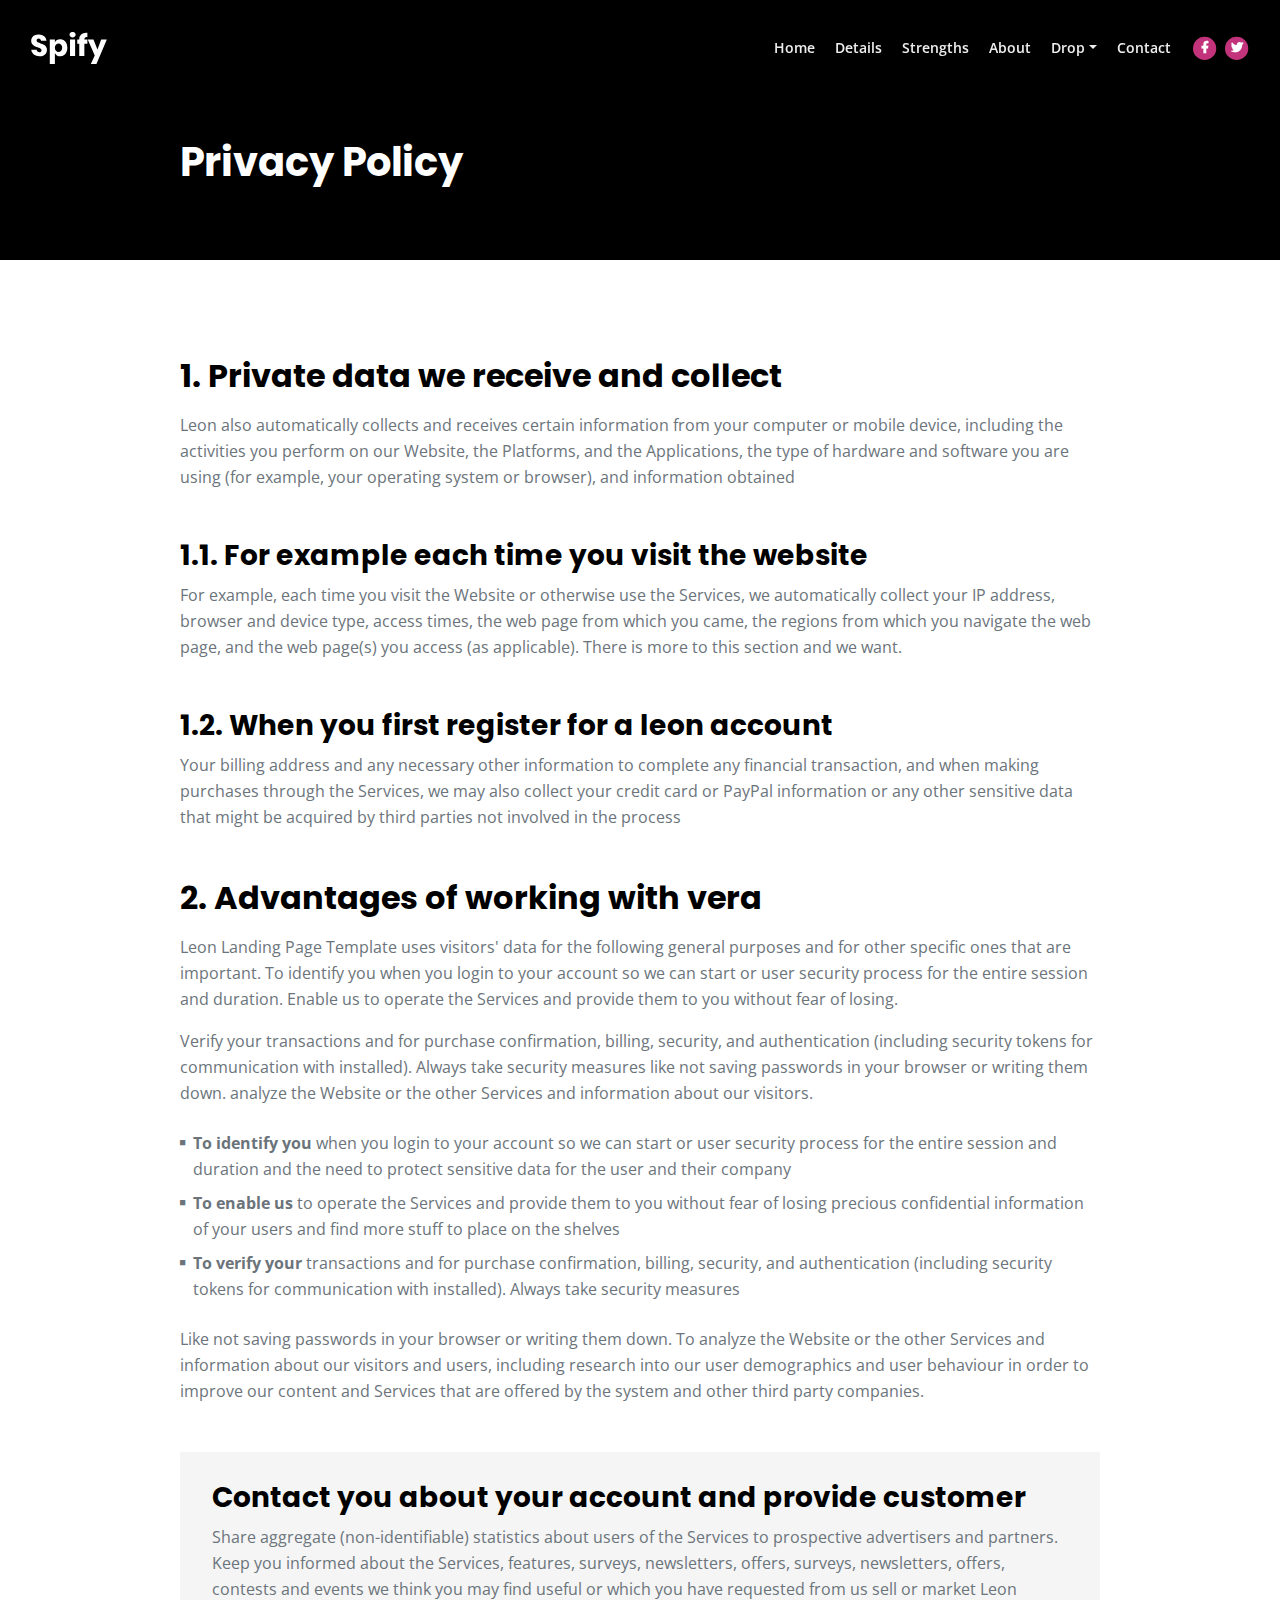
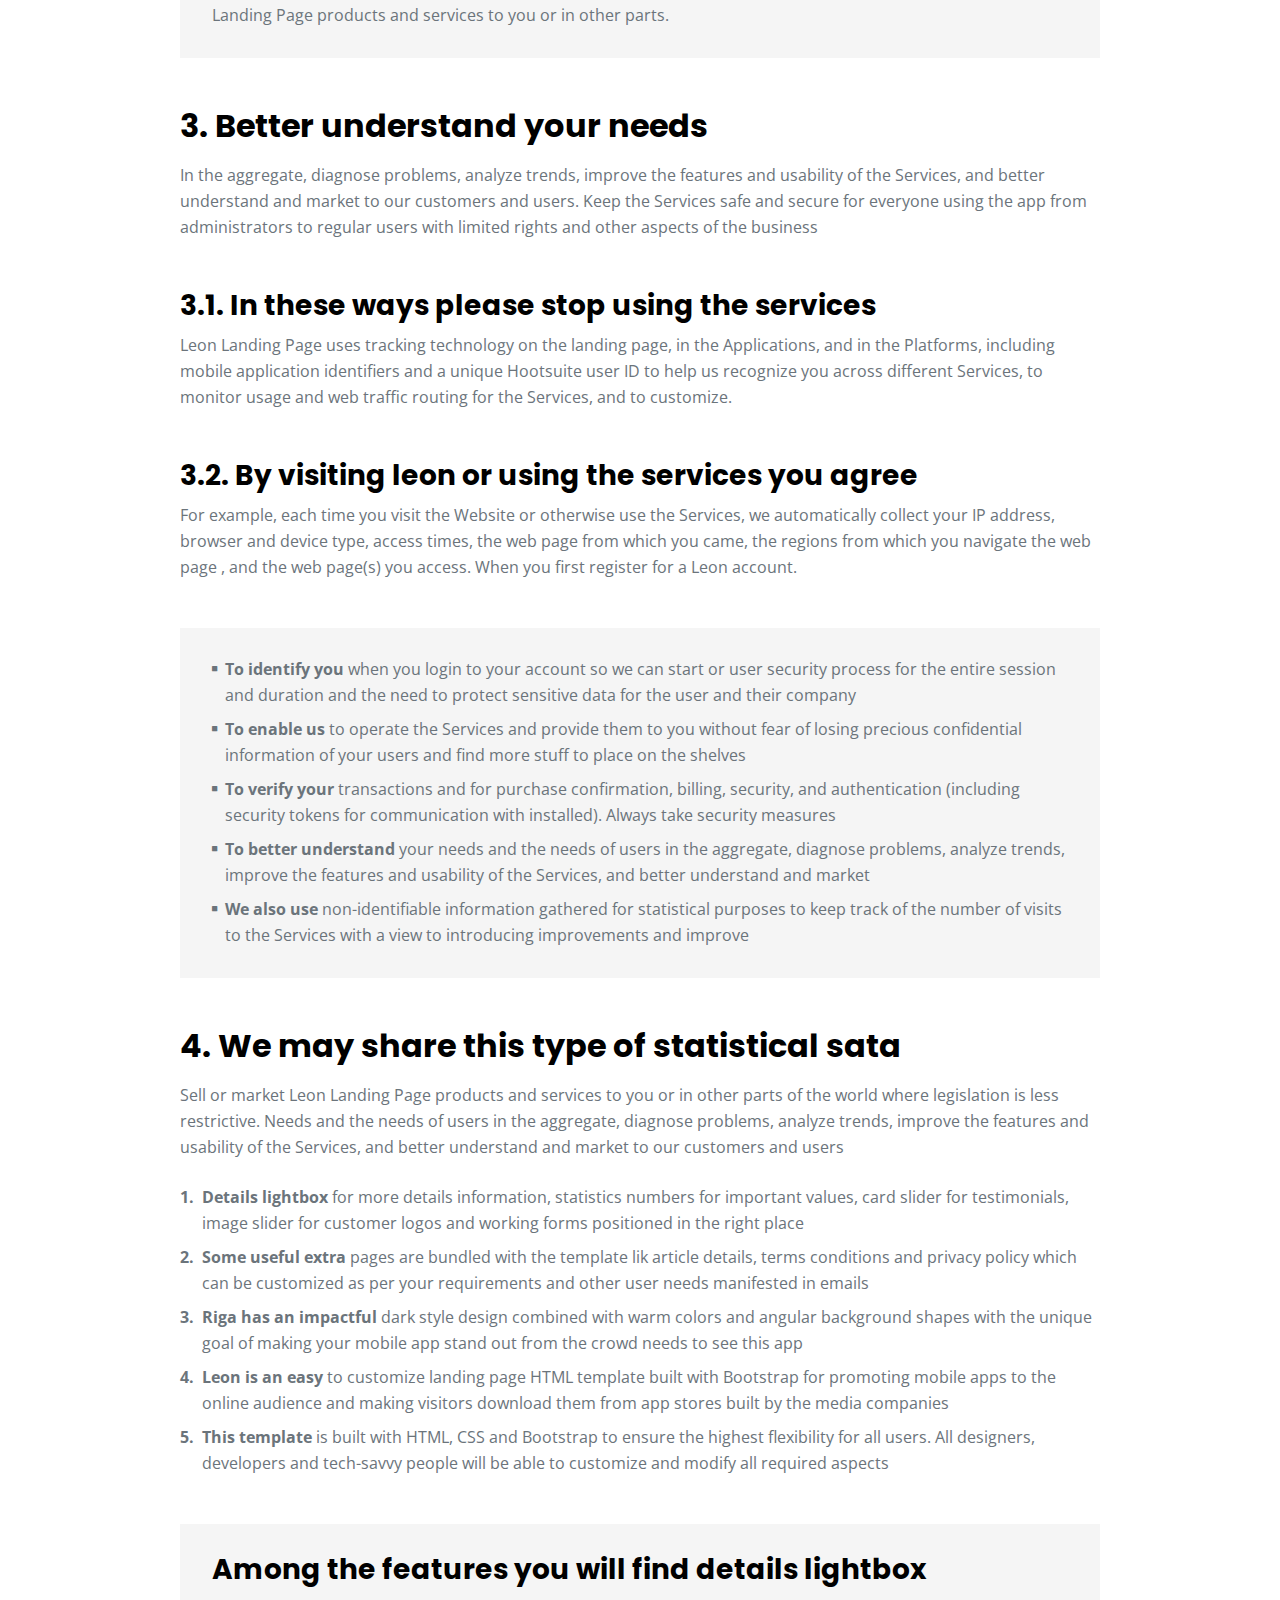
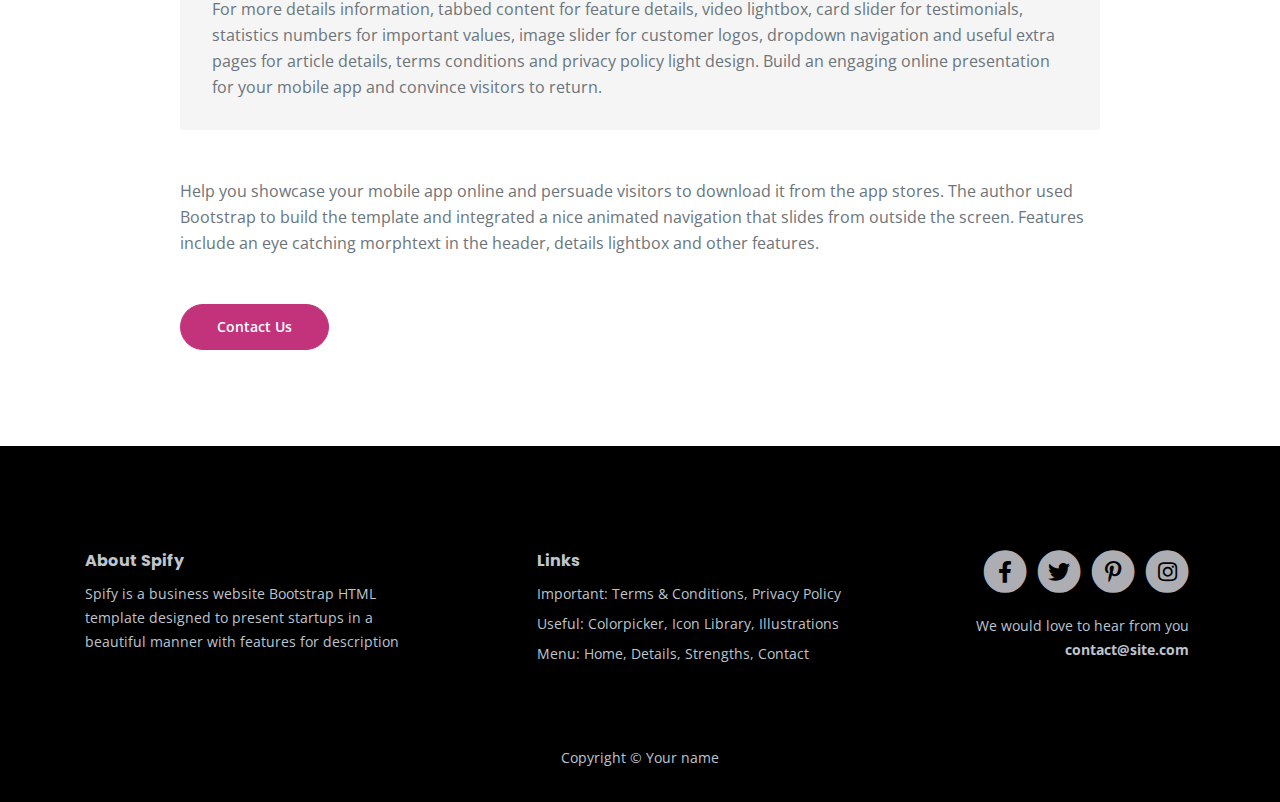
<file: privacy.html>
<!DOCTYPE html>
<html lang="en">
<head>
    <meta charset="utf-8">
    <meta name="viewport" content="width=device-width, initial-scale=1, shrink-to-fit=no">
    
    <!-- SEO Meta Tags -->
    <meta name="description" content="Your description">
    <meta name="author" content="Your name">

    <!-- OG Meta Tags to improve the way the post looks when you share the page on Facebook, Twitter, LinkedIn -->
	<meta property="og:site_name" content="" /> <!-- website name -->
	<meta property="og:site" content="" /> <!-- website link -->
	<meta property="og:title" content=""/> <!-- title shown in the actual shared post -->
	<meta property="og:description" content="" /> <!-- description shown in the actual shared post -->
	<meta property="og:image" content="" /> <!-- image link, make sure it's jpg -->
	<meta property="og:url" content="" /> <!-- where do you want your post to link to -->
	<meta name="twitter:card" content="summary_large_image"> <!-- to have large image post format in Twitter -->

    <!-- Webpage Title -->
    <title>Privacy Policy - Spify</title>
    
    <!-- Styles -->
    <link rel="preconnect" href="https://fonts.gstatic.com">
    <link href="https://fonts.googleapis.com/css2?family=Open+Sans:ital,wght@0,400;0,600;0,700;1,400&family=Poppins:wght@600&display=swap" rel="stylesheet">
    <link href="css/bootstrap.css" rel="stylesheet">
    <link href="css/fontawesome-all.css" rel="stylesheet">
    <link href="css/swiper.css" rel="stylesheet">
	<link href="css/magnific-popup.css" rel="stylesheet">
	<link href="css/styles.css" rel="stylesheet">
	
	<!-- Favicon  -->
    <link rel="icon" href="images/favicon.png">
</head>
<body data-spy="scroll" data-target=".fixed-top">
    
    <!-- Navigation -->
    <nav class="navbar navbar-expand-lg fixed-top navbar-dark">
        <div class="container">
            
            <!-- Image Logo -->
            <a class="navbar-brand logo-image" href="index.html"><img src="images/logo.svg" alt="alternative"></a>  

            <!-- Text Logo - Use this if you don't have a graphic logo -->
            <!-- <a class="navbar-brand logo-text page-scroll" href="index.html">Spify</a> -->

            <button class="navbar-toggler p-0 border-0" type="button" data-toggle="offcanvas">
                <span class="navbar-toggler-icon"></span>
            </button>

            <div class="navbar-collapse offcanvas-collapse" id="navbarsExampleDefault">
                <ul class="navbar-nav ml-auto">
                    <li class="nav-item">
                        <a class="nav-link page-scroll" href="index.html#header">Home <span class="sr-only">(current)</span></a>
                    </li>
                    <li class="nav-item">
                        <a class="nav-link page-scroll" href="index.html#details">Details</a>
                    </li>
                    <li class="nav-item">
                        <a class="nav-link page-scroll" href="index.html#strengths">Strengths</a>
                    </li>
                    <li class="nav-item">
                        <a class="nav-link page-scroll" href="index.html#about">About</a>
                    </li>
                    <li class="nav-item dropdown">
                        <a class="nav-link dropdown-toggle" href="#" id="dropdown01" data-toggle="dropdown" aria-haspopup="true" aria-expanded="false">Drop</a>
                        <div class="dropdown-menu" aria-labelledby="dropdown01">
                            <a class="dropdown-item page-scroll" href="article.html">Article Details</a>
                            <div class="dropdown-divider"></div>
                            <a class="dropdown-item page-scroll" href="terms.html">Terms Conditions</a>
                            <div class="dropdown-divider"></div>
                            <a class="dropdown-item page-scroll" href="privacy.html">Privacy Policy</a>
                        </div>
                    </li>
                    <li class="nav-item">
                        <a class="nav-link page-scroll" href="index.html#contact">Contact</a>
                    </li>
                </ul>
                <span class="nav-item social-icons">
                    <span class="fa-stack">
                        <a href="#your-link">
                            <i class="fas fa-circle fa-stack-2x"></i>
                            <i class="fab fa-facebook-f fa-stack-1x"></i>
                        </a>
                    </span>
                    <span class="fa-stack">
                        <a href="#your-link">
                            <i class="fas fa-circle fa-stack-2x"></i>
                            <i class="fab fa-twitter fa-stack-1x"></i>
                        </a>
                    </span>
                </span>
            </div> <!-- end of navbar-collapse -->
        </div> <!-- end of container -->
    </nav> <!-- end of navbar -->
    <!-- end of navigation -->


    <!-- Header -->
    <header class="ex-header">
        <div class="container">
            <div class="row">
                <div class="col-xl-10 offset-xl-1">
                    <h1>Privacy Policy</h1>
                </div> <!-- end of col -->
            </div> <!-- end of row -->
        </div> <!-- end of container -->
    </header> <!-- end of ex-header -->
    <!-- end of header -->


    <!-- Basic -->
    <div class="ex-basic-1 pt-5 pb-5">
        <div class="container">
            <div class="row">
                <div class="col-xl-10 offset-xl-1">
                    <h2 class="mt-5 mb-3">1. Private data we receive and collect</h2>
                    <p class="mb-5">Leon also automatically collects and receives certain information from your computer or mobile device, including the activities you perform on our Website, the Platforms, and the Applications, the type of hardware and software you are using (for example, your operating system or browser), and information obtained</p>
                    <h3>1.1. For example each time you visit the website</h3>
                    <p class="mb-5">For example, each time you visit the Website or otherwise use the Services, we automatically collect your IP address, browser and device type, access times, the web page from which you came, the regions from which you navigate the web page, and the web page(s) you access (as applicable). There is more to this section and we want.</p>
                    <h3>1.2. When you first register for a leon account</h3>
                    <p class="mb-5">Your billing address and any necessary other information to complete any financial transaction, and when making purchases through the Services, we may also collect your credit card or PayPal information or any other sensitive data that might be acquired by third parties not involved in the process</p>
                    
                    <h2 class="mb-3">2. Advantages of working with vera</h2>
                    <p>Leon Landing Page Template uses visitors' data for the following general purposes and for other specific ones that are important. To identify you when you login to your account so we can start or user security process for the entire session and duration. Enable us to operate the Services and provide them to you without fear of losing.</p>
                    <p class="mb-4">Verify your transactions and for purchase confirmation, billing, security, and authentication (including security tokens for communication with installed). Always take security measures like not saving passwords in your browser or writing them down. analyze the Website or the other Services and information about our visitors.</p>
                    <ul class="list-unstyled li-space-lg mb-4">
                        <li class="media">
                            <i class="fas fa-square"></i>
                            <div class="media-body"><strong>To identify you</strong> when you login to your account so we can start or user security process for the entire session and duration and the need to protect sensitive data for the user and their company</div>
                        </li>
                        <li class="media">
                            <i class="fas fa-square"></i>
                            <div class="media-body"><strong>To enable us</strong> to operate the Services and provide them to you without fear of losing precious confidential information of your users and find more stuff to place on the shelves</div>
                        </li>
                        <li class="media">
                            <i class="fas fa-square"></i>
                            <div class="media-body"><strong>To verify your</strong> transactions and for purchase confirmation, billing, security, and authentication (including security tokens for communication with installed). Always take security measures</div>
                        </li>
                    </ul>
                    <p class="mb-5">Like not saving passwords in your browser or writing them down. To analyze the Website or the other Services and information about our visitors and users, including research into our user demographics and user behaviour in order to improve our content and Services that are offered by the system and other third party companies.</p>
                    <div class="text-box mb-5">
                        <h3>Contact you about your account and provide customer</h3>
                        <p>Share aggregate (non-identifiable) statistics about users of the Services to prospective advertisers and partners. Keep you informed about the Services, features, surveys, newsletters, offers, surveys, newsletters, offers, contests and events we think you may find useful or which you have requested from us sell or market Leon Landing Page products and services to you or in other parts.</p>
                    </div> <!-- end of text-box -->
                    
                    <h2 class="mb-3">3. Better understand your needs</h2>
                    <p class="mb-5"> In the aggregate, diagnose problems, analyze trends, improve the features and usability of the Services, and better understand and market to our customers and users. Keep the Services safe and secure for everyone using the app from administrators to regular users with limited rights and other aspects of the business</p>
                    <h3>3.1. In these ways please stop using the services</h3>
                    <p class="mb-5">Leon Landing Page uses tracking technology on the landing page, in the Applications, and in the Platforms, including mobile application identifiers and a unique Hootsuite user ID to help us recognize you across different Services, to monitor usage and web traffic routing for the Services, and to customize.</p>
                    <h3>3.2. By visiting leon or using the services you agree</h3>
                    <p class="mb-5">For example, each time you visit the Website or otherwise use the Services, we automatically collect your IP address, browser and device type, access times, the web page from which you came, the regions from which you navigate the web page , and the web page(s) you access. When you first register for a Leon account.</p>
                    <div class="text-box mb-5">
                        <ul class="list-unstyled li-space-lg">
                            <li class="media">
                                <i class="fas fa-square"></i>
                                <div class="media-body"><strong>To identify you</strong> when you login to your account so we can start or user security process for the entire session and duration and the need to protect sensitive data for the user and their company</div>
                            </li>
                            <li class="media">
                                <i class="fas fa-square"></i>
                                <div class="media-body"><strong>To enable us</strong> to operate the Services and provide them to you without fear of losing precious confidential information of your users and find more stuff to place on the shelves</div>
                            </li>
                            <li class="media">
                                <i class="fas fa-square"></i>
                                <div class="media-body"><strong>To verify your</strong> transactions and for purchase confirmation, billing, security, and authentication (including security tokens for communication with installed). Always take security measures</div>
                            </li>
                            <li class="media">
                                <i class="fas fa-square"></i>
                                <div class="media-body"><strong>To better understand</strong> your needs and the needs of users in the aggregate, diagnose problems, analyze trends, improve the features and usability of the Services, and better understand and market</div>
                            </li>
                            <li class="media">
                                <i class="fas fa-square"></i>
                                <div class="media-body"><strong>We also use</strong> non-identifiable information gathered for statistical purposes to keep track of the number of visits to the Services with a view to introducing improvements and improve</div>
                            </li>
                        </ul>
                    </div> <!-- end of text-box -->
                    
                    <h2 class="mb-3">4. We may share this type of statistical sata</h2>
                    <p class="mb-4">Sell or market Leon Landing Page products and services to you or in other parts of the world where legislation is less restrictive. Needs and the needs of users in the aggregate, diagnose problems, analyze trends, improve the features and usability of the Services, and better understand and market to our customers and users</p>
                    <ul class="list-unstyled li-space-lg mb-5">
                        <li class="media">
                            <strong>1.</strong>
                            <div class="media-body"><strong>Details lightbox</strong> for more details information, statistics numbers for important values, card slider for testimonials, image slider for customer logos and working forms positioned in the right place</div>
                        </li>
                        <li class="media">
                            <strong>2.</strong>
                            <div class="media-body"><strong>Some useful extra</strong> pages are bundled with the template lik article details, terms conditions and privacy policy which can be customized as per your requirements and other user needs manifested in emails</div>
                        </li>
                        <li class="media">
                            <strong>3.</strong>
                            <div class="media-body"><strong>Riga has an impactful</strong> dark style design combined with warm colors and angular background shapes with the unique goal of making your mobile app stand out from the crowd needs to see this app</div>
                        </li>
                        <li class="media">
                            <strong>4.</strong>
                            <div class="media-body"><strong>Leon is an easy</strong> to customize landing page HTML template built with Bootstrap for promoting mobile apps to the online audience and making visitors download them from app stores built by the media companies</div>
                        </li>
                        <li class="media">
                            <strong>5.</strong>
                            <div class="media-body"><strong>This template</strong> is built with HTML, CSS and Bootstrap to ensure the highest flexibility for all users. All designers, developers and tech-savvy people will be able to customize and modify all required aspects</div>
                        </li>
                    </ul>
                    
                    <div class="text-box mb-5">
                        <h3>Among the features you will find details lightbox</h3>
                        <p>For more details information, tabbed content for feature details, video lightbox, card slider for testimonials, statistics numbers for important values, image slider for customer logos, dropdown navigation and useful extra pages for article details, terms conditions and privacy policy light design. Build an engaging online presentation for your mobile app and convince visitors to return.</p>
                    </div> <!-- end of text-box -->
                    <p class="mb-5">Help you showcase your mobile app online and persuade visitors to download it from the app stores. The author used Bootstrap to build the template and integrated a nice animated navigation that slides from outside the screen. Features include an eye catching morphtext in the header, details lightbox and other features.</p>
                    
                    <a class="btn-solid-reg mb-5" href="index.html#contact">Contact Us</a>
                </div> <!-- end of col -->
            </div> <!-- end of row -->
        </div> <!-- end of container -->
    </div> <!-- end of ex-basic-1 -->
    <!-- end of basic -->


    <!-- Footer -->
    <div class="footer">
        <div class="container">
            <div class="row">
                <div class="col-lg-12">
                    <div class="footer-col first">
                        <h6>About Spify</h6>
                        <p class="p-small">Spify is a business website Bootstrap HTML template designed to present startups in a beautiful manner with features for description</p>
                    </div> <!-- end of footer-col -->
                    <div class="footer-col second">
                        <h6>Links</h6>
                        <ul class="list-unstyled li-space-lg p-small">
                            <li>Important: <a href="terms.html">Terms & Conditions</a>, <a href="privacy.html">Privacy Policy</a></li>
                            <li>Useful: <a href="#">Colorpicker</a>, <a href="#">Icon Library</a>, <a href="#">Illustrations</a></li>
                            <li>Menu: <a class="page-scroll" href="#header">Home</a>, <a class="page-scroll" href="#details">Details</a>, <a class="page-scroll" href="#strengths">Strengths</a>, <a class="page-scroll" href="#contact">Contact</a></li>
                        </ul>
                    </div> <!-- end of footer-col -->
                    <div class="footer-col third">
                        <span class="fa-stack">
                            <a href="#your-link">
                                <i class="fas fa-circle fa-stack-2x"></i>
                                <i class="fab fa-facebook-f fa-stack-1x"></i>
                            </a>
                        </span>
                        <span class="fa-stack">
                            <a href="#your-link">
                                <i class="fas fa-circle fa-stack-2x"></i>
                                <i class="fab fa-twitter fa-stack-1x"></i>
                            </a>
                        </span>
                        <span class="fa-stack">
                            <a href="#your-link">
                                <i class="fas fa-circle fa-stack-2x"></i>
                                <i class="fab fa-pinterest-p fa-stack-1x"></i>
                            </a>
                        </span>
                        <span class="fa-stack">
                            <a href="#your-link">
                                <i class="fas fa-circle fa-stack-2x"></i>
                                <i class="fab fa-instagram fa-stack-1x"></i>
                            </a>
                        </span>
                        <p class="p-small">We would love to hear from you <a href="mailto:contact@site.com"><strong>contact@site.com</strong></a></p>
                    </div> <!-- end of footer-col -->
                </div> <!-- end of col -->
            </div> <!-- end of row -->
        </div> <!-- end of container -->
    </div> <!-- end of footer -->  
    <!-- end of footer -->


    <!-- Copyright -->
    <div class="copyright">
        <div class="container">
            <div class="row">
                <div class="col-lg-12">
                    <p class="p-small">Copyright © <a href="#your-link">Your name</a></p>
                </div> <!-- end of col -->
            </div> <!-- enf of row -->
        </div> <!-- end of container -->
    </div> <!-- end of copyright --> 
    <!-- end of copyright -->
    
    	
    <!-- Scripts -->
    <script src="js/jquery.min.js"></script> <!-- jQuery for Bootstrap's JavaScript plugins -->
    <script src="js/bootstrap.min.js"></script> <!-- Bootstrap framework -->
    <script src="js/jquery.easing.min.js"></script> <!-- jQuery Easing for smooth scrolling between anchors -->
    <script src="js/swiper.min.js"></script> <!-- Swiper for image and text sliders -->
    <script src="js/jquery.magnific-popup.js"></script> <!-- Magnific Popup for lightboxes -->
    <script src="js/scripts.js"></script> <!-- Custom scripts -->
</body>
</html>
</file>
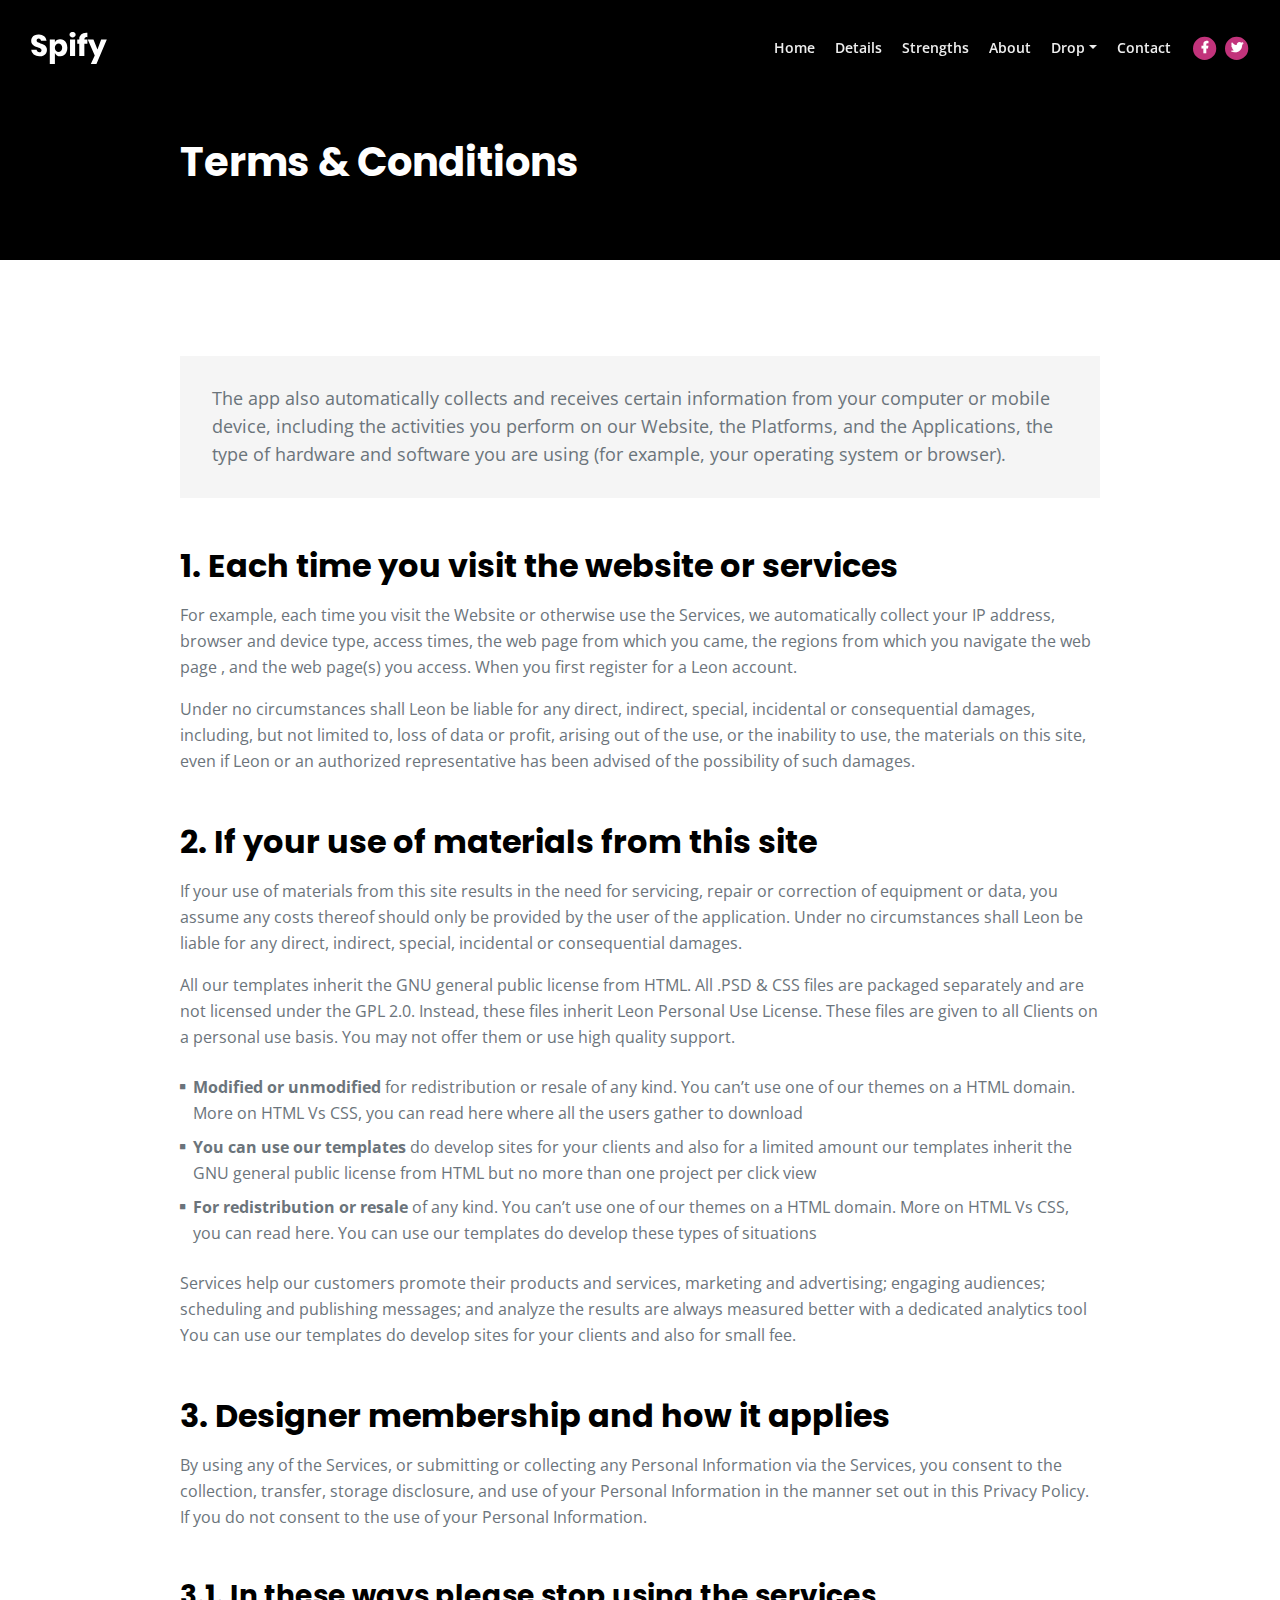
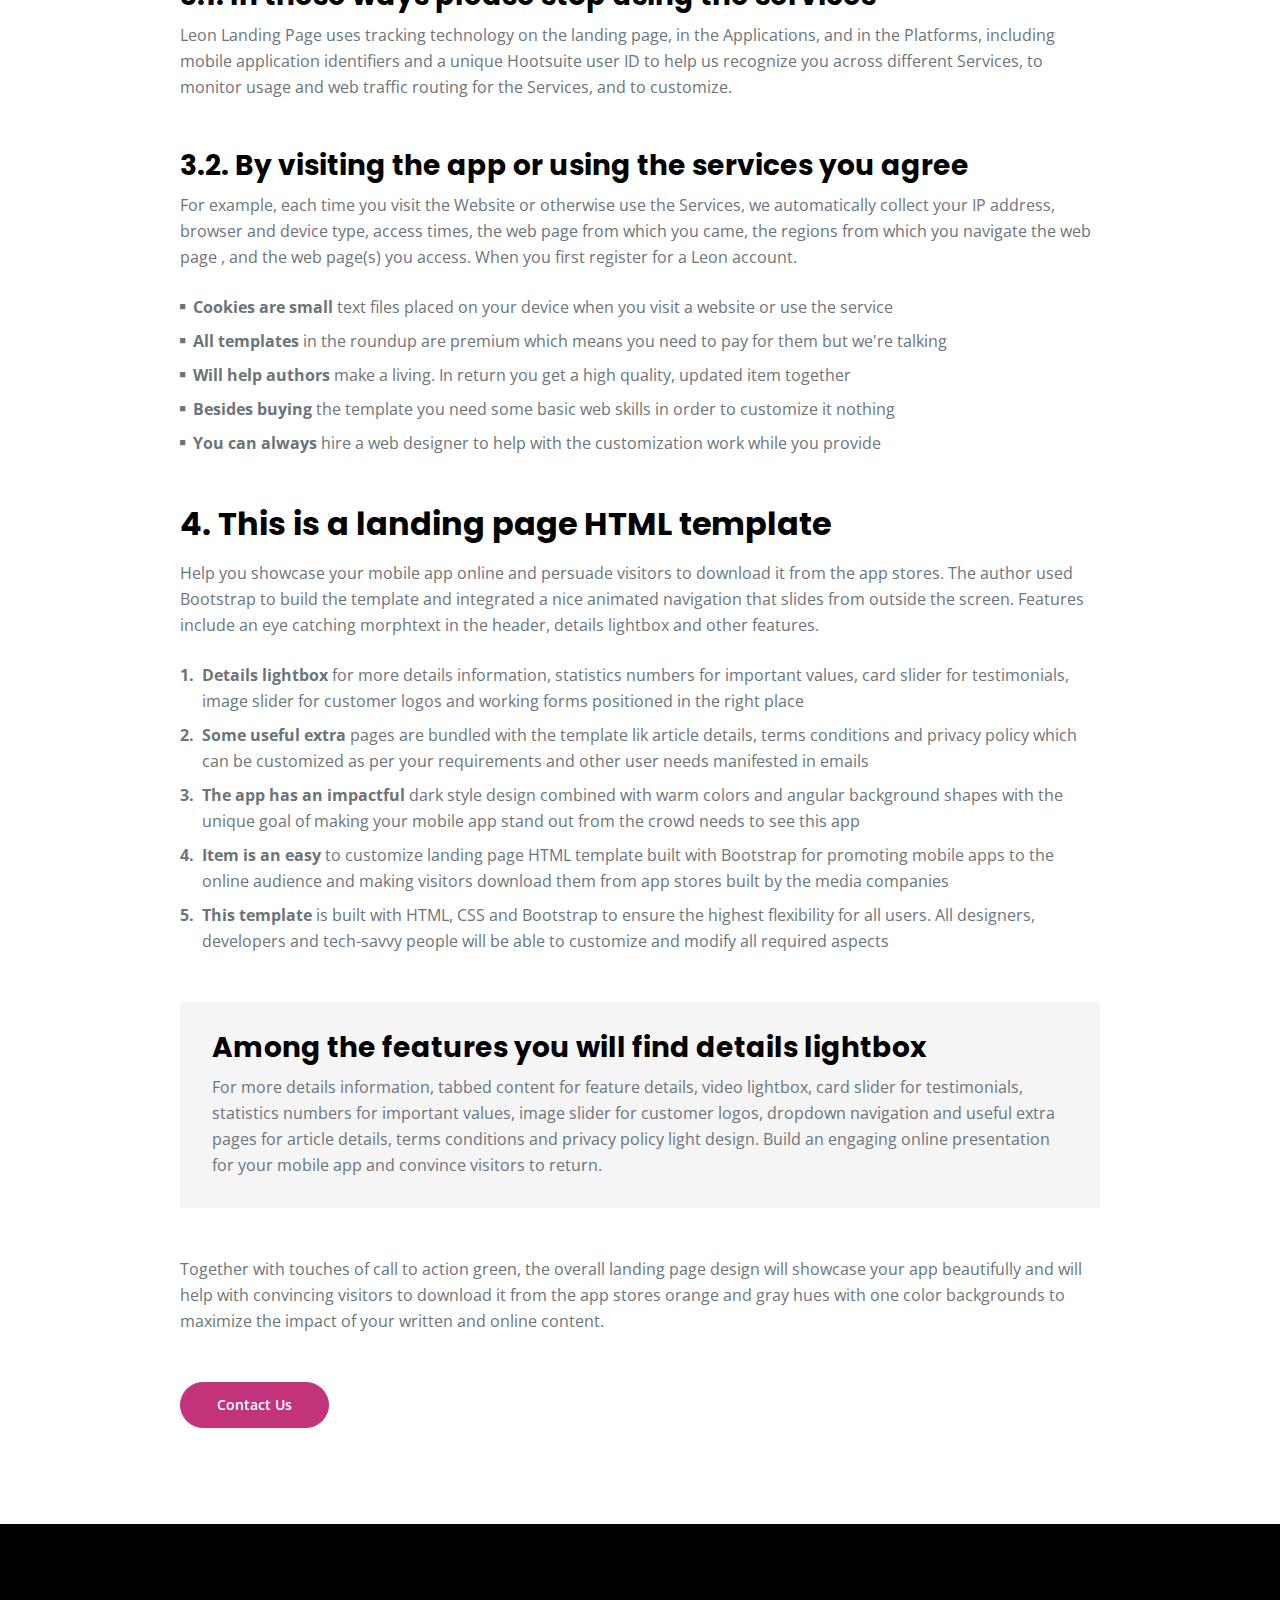
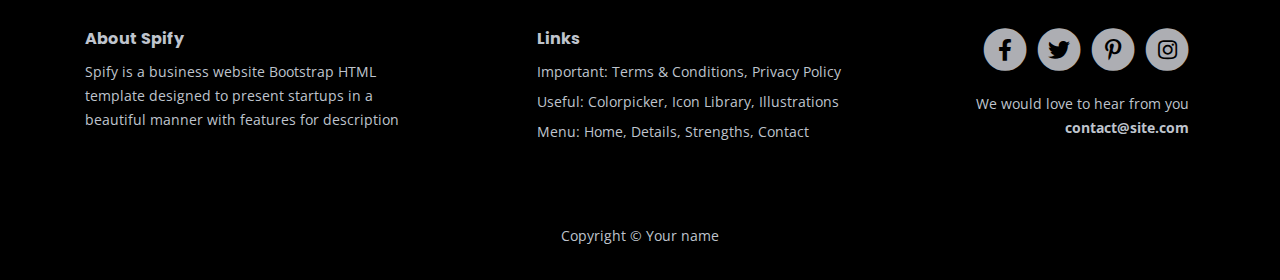
<file: terms.html>
<!DOCTYPE html>
<html lang="en">
<head>
    <meta charset="utf-8">
    <meta name="viewport" content="width=device-width, initial-scale=1, shrink-to-fit=no">
    
    <!-- SEO Meta Tags -->
    <meta name="description" content="Your description">
    <meta name="author" content="Your name">

    <!-- OG Meta Tags to improve the way the post looks when you share the page on Facebook, Twitter, LinkedIn -->
	<meta property="og:site_name" content="" /> <!-- website name -->
	<meta property="og:site" content="" /> <!-- website link -->
	<meta property="og:title" content=""/> <!-- title shown in the actual shared post -->
	<meta property="og:description" content="" /> <!-- description shown in the actual shared post -->
	<meta property="og:image" content="" /> <!-- image link, make sure it's jpg -->
	<meta property="og:url" content="" /> <!-- where do you want your post to link to -->
	<meta name="twitter:card" content="summary_large_image"> <!-- to have large image post format in Twitter -->

    <!-- Webpage Title -->
    <title>Terms & Conditions - Spify</title>
    
    <!-- Styles -->
    <link rel="preconnect" href="https://fonts.gstatic.com">
    <link href="https://fonts.googleapis.com/css2?family=Open+Sans:ital,wght@0,400;0,600;0,700;1,400&family=Poppins:wght@600&display=swap" rel="stylesheet">
    <link href="css/bootstrap.css" rel="stylesheet">
    <link href="css/fontawesome-all.css" rel="stylesheet">
    <link href="css/swiper.css" rel="stylesheet">
	<link href="css/magnific-popup.css" rel="stylesheet">
	<link href="css/styles.css" rel="stylesheet">
	
	<!-- Favicon  -->
    <link rel="icon" href="images/favicon.png">
</head>
<body data-spy="scroll" data-target=".fixed-top">
    
    <!-- Navigation -->
    <nav class="navbar navbar-expand-lg fixed-top navbar-dark">
        <div class="container">
            
            <!-- Image Logo -->
            <a class="navbar-brand logo-image" href="index.html"><img src="images/logo.svg" alt="alternative"></a>  

            <!-- Text Logo - Use this if you don't have a graphic logo -->
            <!-- <a class="navbar-brand logo-text page-scroll" href="index.html">Spify</a> -->

            <button class="navbar-toggler p-0 border-0" type="button" data-toggle="offcanvas">
                <span class="navbar-toggler-icon"></span>
            </button>

            <div class="navbar-collapse offcanvas-collapse" id="navbarsExampleDefault">
                <ul class="navbar-nav ml-auto">
                    <li class="nav-item">
                        <a class="nav-link page-scroll" href="index.html#header">Home <span class="sr-only">(current)</span></a>
                    </li>
                    <li class="nav-item">
                        <a class="nav-link page-scroll" href="index.html#details">Details</a>
                    </li>
                    <li class="nav-item">
                        <a class="nav-link page-scroll" href="index.html#strengths">Strengths</a>
                    </li>
                    <li class="nav-item">
                        <a class="nav-link page-scroll" href="index.html#about">About</a>
                    </li>
                    <li class="nav-item dropdown">
                        <a class="nav-link dropdown-toggle" href="#" id="dropdown01" data-toggle="dropdown" aria-haspopup="true" aria-expanded="false">Drop</a>
                        <div class="dropdown-menu" aria-labelledby="dropdown01">
                            <a class="dropdown-item page-scroll" href="article.html">Article Details</a>
                            <div class="dropdown-divider"></div>
                            <a class="dropdown-item page-scroll" href="terms.html">Terms Conditions</a>
                            <div class="dropdown-divider"></div>
                            <a class="dropdown-item page-scroll" href="privacy.html">Privacy Policy</a>
                        </div>
                    </li>
                    <li class="nav-item">
                        <a class="nav-link page-scroll" href="index.html#contact">Contact</a>
                    </li>
                </ul>
                <span class="nav-item social-icons">
                    <span class="fa-stack">
                        <a href="#your-link">
                            <i class="fas fa-circle fa-stack-2x"></i>
                            <i class="fab fa-facebook-f fa-stack-1x"></i>
                        </a>
                    </span>
                    <span class="fa-stack">
                        <a href="#your-link">
                            <i class="fas fa-circle fa-stack-2x"></i>
                            <i class="fab fa-twitter fa-stack-1x"></i>
                        </a>
                    </span>
                </span>
            </div> <!-- end of navbar-collapse -->
        </div> <!-- end of container -->
    </nav> <!-- end of navbar -->
    <!-- end of navigation -->


    <!-- Header -->
    <header class="ex-header">
        <div class="container">
            <div class="row">
                <div class="col-xl-10 offset-xl-1">
                    <h1>Terms & Conditions</h1>
                </div> <!-- end of col -->
            </div> <!-- end of row -->
        </div> <!-- end of container -->
    </header> <!-- end of ex-header -->
    <!-- end of header -->


    <!-- Basic -->
    <div class="ex-basic-1 pt-5 pb-5">
        <div class="container">
            <div class="row">
                <div class="col-xl-10 offset-xl-1">
                    <div class="text-box mt-5 mb-5">
                        <p class="p-large">The app also automatically collects and receives certain information from your computer or mobile device, including the activities you perform on our Website, the Platforms, and the Applications, the type of hardware and software you are using (for example, your operating system or browser).</p>
                    </div> <!-- end of text-box -->

                    <h2 class="mb-3">1. Each time you visit the website or services</h2>
                    <p>For example, each time you visit the Website or otherwise use the Services, we automatically collect your IP address, browser and device type, access times, the web page from which you came, the regions from which you navigate the web page , and the web page(s) you access. When you first register for a Leon account.</p>
                    <p class="mb-5">Under no circumstances shall Leon be liable for any direct, indirect, special, incidental or consequential damages, including, but not limited to, loss of data or profit, arising out of the use, or the inability to use, the materials on this site, even if Leon or an authorized representative has been advised of the possibility of such damages.</p>

                    <h2 class="mb-3">2. If your use of materials from this site</h2>
                    <p>If your use of materials from this site results in the need for servicing, repair or correction of equipment or data, you assume any costs thereof should only be provided by the user of the application. Under no circumstances shall Leon be liable for any direct, indirect, special, incidental or consequential damages.</p>
                    <p class="mb-4">All our templates inherit the GNU general public license from HTML. All .PSD & CSS files are packaged separately and are not licensed under the GPL 2.0. Instead, these files inherit Leon Personal Use License. These files are given to all Clients on a personal use basis. You may not offer them or use high quality support.</p>
                    <ul class="list-unstyled li-space-lg mb-4">
                        <li class="media">
                            <i class="fas fa-square"></i>
                            <div class="media-body"><strong>Modified or unmodified</strong> for redistribution or resale of any kind. You can’t use one of our themes on a HTML domain. More on HTML Vs CSS, you can read here where all the users gather to download</div>
                        </li>
                        <li class="media">
                            <i class="fas fa-square"></i>
                            <div class="media-body"><strong>You can use our templates</strong>  do develop sites for your clients and also for a limited amount our templates inherit the GNU general public license from HTML but no more than one project per click view</div>
                        </li>
                        <li class="media">
                            <i class="fas fa-square"></i>
                            <div class="media-body"><strong>For redistribution or resale</strong> of any kind. You can’t use one of our themes on a HTML domain. More on HTML Vs CSS, you can read here. You can use our templates do develop these types of situations</div>
                        </li>
                    </ul>
                    <p class="mb-5">Services help our customers promote their products and services, marketing and advertising; engaging audiences; scheduling and publishing messages; and analyze the results are always measured better with a dedicated analytics tool You can use our templates do develop sites for your clients and also for small fee.</p>

                    <h2 class="mb-3">3. Designer membership and how it applies</h2>
                    <p class="mb-5">By using any of the Services, or submitting or collecting any Personal Information via the Services, you consent to the collection, transfer, storage disclosure, and use of your Personal Information in the manner set out in this Privacy Policy. If you do not consent to the use of your Personal Information.</p>
                    <h3>3.1. In these ways please stop using the services</h3>
                    <p class="mb-5">Leon Landing Page uses tracking technology on the landing page, in the Applications, and in the Platforms, including mobile application identifiers and a unique Hootsuite user ID to help us recognize you across different Services, to monitor usage and web traffic routing for the Services, and to customize.</p>
                    <h3>3.2. By visiting the app or using the services you agree</h3>
                    <p class="mb-4">For example, each time you visit the Website or otherwise use the Services, we automatically collect your IP address, browser and device type, access times, the web page from which you came, the regions from which you navigate the web page , and the web page(s) you access. When you first register for a Leon account.</p>
                    <ul class="list-unstyled li-space-lg mb-5">
                        <li class="media">
                            <i class="fas fa-square"></i>
                            <div class="media-body"><strong>Cookies are small</strong> text files placed on your device when you visit a website or use the service</div>
                        </li>
                        <li class="media">
                            <i class="fas fa-square"></i>
                            <div class="media-body"><strong>All templates</strong> in the roundup are premium which means you need to pay for them but we're talking</div>
                        </li>
                        <li class="media">
                            <i class="fas fa-square"></i>
                            <div class="media-body"><strong>Will help authors </strong> make a living. In return you get a high quality, updated item together</div>
                        </li>
                        <li class="media">
                            <i class="fas fa-square"></i>
                            <div class="media-body"><strong>Besides buying</strong> the template you need some basic web skills in order to customize it nothing</div>
                        </li>
                        <li class="media">
                            <i class="fas fa-square"></i>
                            <div class="media-body"><strong>You can always</strong> hire a web designer to help with the customization work while you provide</div>
                        </li>
                    </ul>
                    
                    <h2 class="mb-3">4. This is a landing page HTML template</h2>
                    <p class="mb-4">Help you showcase your mobile app online and persuade visitors to download it from the app stores. The author used Bootstrap to build the template and integrated a nice animated navigation that slides from outside the screen. Features include an eye catching morphtext in the header, details lightbox and other features.</p>
                    <ul class="list-unstyled li-space-lg mb-5">
                        <li class="media">
                            <strong>1.</strong>
                            <div class="media-body"><strong>Details lightbox</strong> for more details information, statistics numbers for important values, card slider for testimonials, image slider for customer logos and working forms positioned in the right place</div>
                        </li>
                        <li class="media">
                            <strong>2.</strong>
                            <div class="media-body"><strong>Some useful extra</strong> pages are bundled with the template lik article details, terms conditions and privacy policy which can be customized as per your requirements and other user needs manifested in emails</div>
                        </li>
                        <li class="media">
                            <strong>3.</strong>
                            <div class="media-body"><strong>The app has an impactful</strong> dark style design combined with warm colors and angular background shapes with the unique goal of making your mobile app stand out from the crowd needs to see this app</div>
                        </li>
                        <li class="media">
                            <strong>4.</strong>
                            <div class="media-body"><strong>Item is an easy</strong> to customize landing page HTML template built with Bootstrap for promoting mobile apps to the online audience and making visitors download them from app stores built by the media companies</div>
                        </li>
                        <li class="media">
                            <strong>5.</strong>
                            <div class="media-body"><strong>This template</strong> is built with HTML, CSS and Bootstrap to ensure the highest flexibility for all users. All designers, developers and tech-savvy people will be able to customize and modify all required aspects</div>
                        </li>
                    </ul>
                    
                    <div class="text-box mb-5">
                        <h3>Among the features you will find details lightbox</h3>
                        <p>For more details information, tabbed content for feature details, video lightbox, card slider for testimonials, statistics numbers for important values, image slider for customer logos, dropdown navigation and useful extra pages for article details, terms conditions and privacy policy light design. Build an engaging online presentation for your mobile app and convince visitors to return.</p>
                    </div> <!-- end of text-box -->
                    <p class="mb-5">Together with touches of call to action green, the overall landing page design will showcase your app beautifully and will help with convincing visitors to download it from the app stores orange and gray hues with one color backgrounds to maximize the impact of your written and online content.</p>
                    
                    <a class="btn-solid-reg mb-5" href="index.html#contact">Contact Us</a>
                </div> <!-- end of col -->
            </div> <!-- end of row -->
        </div> <!-- end of container -->
    </div> <!-- end of ex-basic-1 -->
    <!-- end of basic -->


    <!-- Footer -->
    <div class="footer">
        <div class="container">
            <div class="row">
                <div class="col-lg-12">
                    <div class="footer-col first">
                        <h6>About Spify</h6>
                        <p class="p-small">Spify is a business website Bootstrap HTML template designed to present startups in a beautiful manner with features for description</p>
                    </div> <!-- end of footer-col -->
                    <div class="footer-col second">
                        <h6>Links</h6>
                        <ul class="list-unstyled li-space-lg p-small">
                            <li>Important: <a href="terms.html">Terms & Conditions</a>, <a href="privacy.html">Privacy Policy</a></li>
                            <li>Useful: <a href="#">Colorpicker</a>, <a href="#">Icon Library</a>, <a href="#">Illustrations</a></li>
                            <li>Menu: <a class="page-scroll" href="#header">Home</a>, <a class="page-scroll" href="#details">Details</a>, <a class="page-scroll" href="#strengths">Strengths</a>, <a class="page-scroll" href="#contact">Contact</a></li>
                        </ul>
                    </div> <!-- end of footer-col -->
                    <div class="footer-col third">
                        <span class="fa-stack">
                            <a href="#your-link">
                                <i class="fas fa-circle fa-stack-2x"></i>
                                <i class="fab fa-facebook-f fa-stack-1x"></i>
                            </a>
                        </span>
                        <span class="fa-stack">
                            <a href="#your-link">
                                <i class="fas fa-circle fa-stack-2x"></i>
                                <i class="fab fa-twitter fa-stack-1x"></i>
                            </a>
                        </span>
                        <span class="fa-stack">
                            <a href="#your-link">
                                <i class="fas fa-circle fa-stack-2x"></i>
                                <i class="fab fa-pinterest-p fa-stack-1x"></i>
                            </a>
                        </span>
                        <span class="fa-stack">
                            <a href="#your-link">
                                <i class="fas fa-circle fa-stack-2x"></i>
                                <i class="fab fa-instagram fa-stack-1x"></i>
                            </a>
                        </span>
                        <p class="p-small">We would love to hear from you <a href="mailto:contact@site.com"><strong>contact@site.com</strong></a></p>
                    </div> <!-- end of footer-col -->
                </div> <!-- end of col -->
            </div> <!-- end of row -->
        </div> <!-- end of container -->
    </div> <!-- end of footer -->  
    <!-- end of footer -->


    <!-- Copyright -->
    <div class="copyright">
        <div class="container">
            <div class="row">
                <div class="col-lg-12">
                    <p class="p-small">Copyright © <a href="#your-link">Your name</a></p>
                </div> <!-- end of col -->
            </div> <!-- enf of row -->
        </div> <!-- end of container -->
    </div> <!-- end of copyright --> 
    <!-- end of copyright -->
    
    	
    <!-- Scripts -->
    <script src="js/jquery.min.js"></script> <!-- jQuery for Bootstrap's JavaScript plugins -->
    <script src="js/bootstrap.min.js"></script> <!-- Bootstrap framework -->
    <script src="js/jquery.easing.min.js"></script> <!-- jQuery Easing for smooth scrolling between anchors -->
    <script src="js/swiper.min.js"></script> <!-- Swiper for image and text sliders -->
    <script src="js/jquery.magnific-popup.js"></script> <!-- Magnific Popup for lightboxes -->
    <script src="js/scripts.js"></script> <!-- Custom scripts -->
</body>
</html>
</file>
<file: css/styles.css>
/* Description: Master CSS file */

/*****************************************
Table Of Contents:
- General Styles
- Navigation
- Header
- Details 1
- Details 2
- Details Lightbox
- Details 3
- Mission
- Strengths
- Projects
- About
- Invitation
- Contact
- Footer
- Copyright
- Back To Top Button 
- Extra Pages
- Media Queries
******************************************/

/*****************************************
Colors:
- Backgrounds, navbar - black #000000
- Backgrounds - light gray #f5f5f5
- Buttons, icons - red #c2337b
- Headings text - black #000000
- Body text - dark gray #6b747b
******************************************/


/**************************/
/*     General Styles     */
/**************************/
body,
html {
    width: 100%;
	height: 100%;
}

body, p {
	color: #6b747b; 
	font: 400 1rem/1.625rem "Open Sans", sans-serif;
}

h1 {
	color: #000000;
	font-weight: 700;
	font-size: 2.5rem;
	line-height: 3.25rem;
	font-family: "Poppins"
}

h2 {
	color: #000000;
	font-weight: 700;
	font-size: 2rem;
	line-height: 2.5rem;
	font-family: "Poppins"
}

h3 {
	color: #000000;
	font-weight: 700;
	font-size: 1.75rem;
	line-height: 2.25rem;
	font-family: "Poppins"
}

h4 {
	color: #000000;
	font-weight: 700;
	font-size: 1.5rem;
	line-height: 2rem;
	font-family: "Poppins"
}

h5 {
	color: #000000;
	font-weight: 700;
	font-size: 1.25rem;
	line-height: 1.625rem;
	font-family: "Poppins"
}

h6 {
	color: #000000;
	font-weight: 700;
	font-size: 1rem;
	line-height: 1.375rem;
	font-family: "Poppins"
}

.p-large {
	font-size: 1.125rem;
	line-height: 1.75rem;
}

.p-small {
	font-size: 0.875rem;
	line-height: 1.5rem;
}

.testimonial-text {
	font-style: italic;
}

.testimonial-author {
	font-weight: 700;
	font-size: 1rem;
	line-height: 1.5rem;
}

.li-space-lg li {
	margin-bottom: 0.5rem;
}

a {
	color: #6b747b;
	text-decoration: underline;
}

a:hover {
	color: #6b747b;
	text-decoration: underline;
}

.no-line {
	text-decoration: none;
}

.no-line:hover {
	text-decoration: none;
}

.red {
	color: #c2337b;
}

.bg-gray {
	background-color: #f5f5f5;
}

.hr-heading {
	display: block;
	width: 3rem;
	height: 2px;
	margin-top: 0.75rem;
	margin-bottom: 0.75rem;
	border: none;
	background-color: #c2337b;
}

.btn-solid-reg {
	display: inline-block;
	padding: 1.375rem 2.25rem 1.375rem 2.25rem;
	border: 1px solid #c2337b;
	border-radius: 32px;
	background-color: #c2337b;
	color: #ffffff;
	font-weight: 600;
	font-size: 0.875rem;
	line-height: 0;
	text-decoration: none;
	transition: all 0.2s;
}

.btn-solid-reg:hover {
	background-color: transparent;
	color: #c2337b; /* needs to stay here because of the color property of a tag */
	text-decoration: none;
}

.btn-solid-lg {
	display: inline-block;
	padding: 1.625rem 2.625rem 1.625rem 2.625rem;
	border: 1px solid #c2337b;
	border-radius: 32px;
	background-color: #c2337b;
	color: #ffffff;
	font-weight: 600;
	font-size: 0.875rem;
	line-height: 0;
	text-decoration: none;
	transition: all 0.2s;
}

.btn-solid-lg:hover {
	background-color: transparent;
	color: #c2337b; /* needs to stay here because of the color property of a tag */
	text-decoration: none;
}

.btn-outline-reg {
	display: inline-block;
	padding: 1.375rem 2.25rem 1.375rem 2.25rem;
	border: 1px solid #000000;
	border-radius: 32px;
	background-color: transparent;
	color: #000000;
	font-weight: 600;
	font-size: 0.875rem;
	line-height: 0;
	text-decoration: none;
	transition: all 0.2s;
}

.btn-outline-reg:hover {
	background-color: #000000;
	color: #ffffff;
	text-decoration: none;
}

.btn-outline-lg {
	display: inline-block;
	padding: 1.625rem 2.625rem 1.625rem 2.625rem;
	border: 1px solid #000000;
	border-radius: 32px;
	background-color: transparent;
	color: #000000;
	font-weight: 600;
	font-size: 0.875rem;
	line-height: 0;
	text-decoration: none;
	transition: all 0.2s;
}

.btn-outline-lg:hover {
	background-color: #000000;
	color: #ffffff;
	text-decoration: none;
}

.btn-outline-sm {
	display: inline-block;
	padding: 1rem 1.5rem 1rem 1.5rem;
	border: 1px solid #000000;
	border-radius: 32px;
	background-color: transparent;
	color: #000000;
	font-weight: 600;
	font-size: 0.875rem;
	line-height: 0;
	text-decoration: none;
	transition: all 0.2s;
}

.btn-outline-sm:hover {
	background-color: #000000;
	color: #ffffff;
	text-decoration: none;
}

.form-group {
	position: relative;
	margin-bottom: 1.25rem;
}

.label-control {
	position: absolute;
	top: 0.875rem;
	left: 1.5rem;
	color: #7d838a;
	opacity: 1;
	font-size: 0.875rem;
	line-height: 1.375rem;
	cursor: text;
	transition: all 0.2s ease;
}

.form-control-input:focus + .label-control,
.form-control-input.notEmpty + .label-control,
.form-control-textarea:focus + .label-control,
.form-control-textarea.notEmpty + .label-control {
	top: 0.125rem;
	color: #6b747b;
	opacity: 1;
	font-size: 0.75rem;
	font-weight: 700;
}

.form-control-input,
.form-control-select {
	display: block; /* needed for proper display of the label in Firefox, IE, Edge */
	width: 100%;
	padding-top: 1.125rem;
	padding-bottom: 0.125rem;
	padding-left: 1.5rem;
	border: 1px solid #cbcbd1;
	background-color: #ffffff;
	color: #6b747b;
	font-size: 0.875rem;
	line-height: 1.875rem;
	transition: all 0.2s;
	-webkit-appearance: none; /* removes inner shadow on form inputs on ios safari */
}

.form-control-select {
	padding-top: 0.5rem;
	padding-bottom: 0.5rem;
	height: 3.25rem;
	color: #7d838a;
}

select {
    /* you should keep these first rules in place to maintain cross-browser behavior */
    -webkit-appearance: none;
	-moz-appearance: none;
	-ms-appearance: none;
    -o-appearance: none;
    appearance: none;
    background-image: url('../images/down-arrow.png');
    background-position: 96% 50%;
    background-repeat: no-repeat;
    outline: none;
}

.form-control-textarea {
	display: block; /* used to eliminate a bottom gap difference between Chrome and IE/FF */
	width: 100%;
	height: 14rem; /* used instead of html rows to normalize height between Chrome and IE/FF */
	padding-top: 1.5rem;
	padding-left: 1.3125rem;
	border: 1px solid #cbcbd1;
	background-color: #ffffff;
	color: #6b747b;
	font-size: 0.875rem;
	line-height: 1.5rem;
	transition: all 0.2s;
}

.form-control-input:focus,
.form-control-select:focus,
.form-control-textarea:focus {
	border: 1px solid #a1a1a1;
	outline: none; /* Removes blue border on focus */
}

.form-control-input:hover,
.form-control-select:hover,
.form-control-textarea:hover {
	border: 1px solid #a1a1a1;
}

.checkbox {
	font-size: 0.75rem;
	line-height: 1.25rem;
}

input[type='checkbox'] {
	vertical-align: -10%;
	margin-right: 0.5rem;
}

.form-control-submit-button {
	display: inline-block;
	width: 100%;
	height: 3.25rem;
	border: 1px solid #c2337b;
	border-radius: 32px;
	background-color: #c2337b;
	color: #ffffff;
	font-weight: 600;
	font-size: 0.875rem;
	line-height: 0;
	cursor: pointer;
	transition: all 0.2s;
}

.form-control-submit-button:hover {
	border: 1px solid #000000;
	background-color: transparent;
	color: #000000;
}

/* Fade-move Animation For Details Lightbox - Magnific Popup */
/* at start */
.my-mfp-slide-bottom .zoom-anim-dialog {
	opacity: 0;
	transition: all 0.2s ease-out;
	-webkit-transform: translateY(-1.25rem) perspective(37.5rem) rotateX(10deg);
	-ms-transform: translateY(-1.25rem) perspective(37.5rem) rotateX(10deg);
	transform: translateY(-1.25rem) perspective(37.5rem) rotateX(10deg);
}

/* animate in */
.my-mfp-slide-bottom.mfp-ready .zoom-anim-dialog {
	opacity: 1;
	-webkit-transform: translateY(0) perspective(37.5rem) rotateX(0); 
	-ms-transform: translateY(0) perspective(37.5rem) rotateX(0); 
	transform: translateY(0) perspective(37.5rem) rotateX(0); 
}

/* animate out */
.my-mfp-slide-bottom.mfp-removing .zoom-anim-dialog {
	opacity: 0;
	-webkit-transform: translateY(-0.625rem) perspective(37.5rem) rotateX(10deg); 
	-ms-transform: translateY(-0.625rem) perspective(37.5rem) rotateX(10deg); 
	transform: translateY(-0.625rem) perspective(37.5rem) rotateX(10deg); 
}

/* dark overlay, start state */
.my-mfp-slide-bottom.mfp-bg {
	opacity: 0;
	transition: opacity 0.2s ease-out;
}

/* animate in */
.my-mfp-slide-bottom.mfp-ready.mfp-bg {
	opacity: 0.8;
}
/* animate out */
.my-mfp-slide-bottom.mfp-removing.mfp-bg {
	opacity: 0;
}
/* end of fade-move animation for details lightbox - magnific popup */


/**********************/
/*     Navigation     */
/**********************/
.navbar {
	background-color: #000000;
	font-weight: 600;
	font-size: 0.875rem;
	line-height: 0.875rem;
	box-shadow: 0 1px 6px 0 rgba(0, 0, 0, 0.025);
}

.navbar .navbar-brand {
	padding-top: 0.25rem;
	padding-bottom: 0.25rem;
}

.navbar .logo-image img {
    width: 76px;
	height: 32px;
}

.navbar .logo-text {
	color: #ffffff;
	font-weight: 700;
	font-size: 1.875rem;
	line-height: 1rem;
	text-decoration: none;
}

.offcanvas-collapse {
	position: fixed;
	top: 3.25rem; /* adjusts the height between the top of the page and the offcanvas menu */
	bottom: 0;
	left: 100%;
	width: 100%;
	padding-right: 1rem;
	padding-left: 1rem;
	overflow-y: auto;
	visibility: hidden;
	background-color: #000000;
	transition: visibility .3s ease-in-out, -webkit-transform .3s ease-in-out;
	transition: transform .3s ease-in-out, visibility .3s ease-in-out;
	transition: transform .3s ease-in-out, visibility .3s ease-in-out, -webkit-transform .3s ease-in-out;
}

.offcanvas-collapse.open {
	visibility: visible;
	-webkit-transform: translateX(-100%);
	transform: translateX(-100%);
}

.navbar .navbar-nav {
	margin-top: 0.75rem;
	margin-bottom: 0.5rem;
}

.navbar .nav-item .nav-link {
	padding-top: 0.625rem;
	padding-bottom: 0.625rem;
	color: #eeeeee;
	text-decoration: none;
	transition: all 0.2s ease;
}

.navbar .nav-item.dropdown.show .nav-link,
.navbar .nav-item .nav-link:hover,
.navbar .nav-item .nav-link.active {
	color: #ff67b3;
}

/* Dropdown Menu */
.navbar .dropdown .dropdown-menu {
	animation: fadeDropdown 0.2s; /* required for the fade animation */
}

@keyframes fadeDropdown {
    0% {
        opacity: 0;
    }

    100% {
        opacity: 1;
	}
}

.navbar .dropdown-menu {
	margin-top: 0.5rem;
	margin-bottom: 0.5rem;
	border: none;
	background-color: #000000;
}

.navbar .dropdown-item {
	padding-top: 0.5rem;
	padding-bottom: 0.5rem;
	color: #eeeeee;
	font-weight: 600;
	font-size: 0.875rem;
	line-height: 0.875rem;
	text-decoration: none;
}

.navbar .dropdown-item:hover {
	background-color: #000000;
	color: #ff67b3;
}

.navbar .dropdown-divider {
	width: 100%;
	height: 1px;
	margin: 0.5rem auto 0.5rem auto;
	border: none;
	background-color: #505050;
}
/* end of dropdown menu */

.navbar .fa-stack {
	width: 2em;
	margin-right: 0.25rem;
	font-size: 0.75rem;
}

.navbar .fa-stack-2x {
	color: #c2337b;
	transition: all 0.2s ease;
}

.navbar .fa-stack-1x {
	color: #ffffff;
	transition: all 0.2s ease;
}

.navbar .fa-stack:hover .fa-stack-2x {
	color: #ffffff;
}

.navbar .fa-stack:hover .fa-stack-1x {
	color: #c2337b;
}

.navbar .navbar-toggler {
	padding: 0;
	border: none;
	font-size: 1.25rem;
}


/*****************/
/*    Header     */
/*****************/
.header {
	padding-top: 7rem;
	background: linear-gradient(rgba(0, 0, 0, 0.8), rgba(0, 0, 0, 0.8)), url('../images/header.jpg') center center no-repeat;
	background-size: cover;
	text-align: center;
}

.header .image-container {
	margin-bottom: 2.75rem;
}

.header .text-container {
	margin-bottom: 7rem;
}

.header h3 {
	margin-bottom: 2rem;
	color: #ffffff;
}

.header .btn-solid-lg:hover {
	border: 1px solid #ffffff;
	color: #ffffff;
}

.header .services {
	padding-top: 4.5rem;
	padding-bottom: 0.375rem;
	background: linear-gradient(to bottom right, #4b00d7, #fa4c50);
}

.header .card {
	margin-bottom: 4rem;
	border: 0;
	background-color: transparent;
}

.header .card .fas {
	margin-bottom: 1.75rem;
	color: #ffffff;
	font-size: 4rem;
}

.header .card-body {
	padding: 0;
}

.header .card h5 {
	margin-bottom: 0.5rem;
	color: #ffffff;
}

.header .card .card-text {
	color: #ffffff;
}

/*********************/
/*     Details 0     */
/*********************/
.basic-0{
	padding-top: 10.5rem;
}
.card .card-body i{
	color: #880540;
	font-size: 24px;
}
.card .card-body h6{
	color: #073e6f;
}


/*********************/
/*     Details 1     */
/*********************/
.basic-1 {
	padding-top: 8.5rem;
	padding-bottom: 10rem;
}

.basic-1 .text-container {
	margin-bottom: 4rem;
}

.basic-1 .hr-heading {
	display: inline-block;
	margin-top: 0.25rem;
	margin-bottom: 1.375rem;
}

.basic-1 .list-unstyled .fas {
	font-size: 0.375rem;
	line-height: 1.625rem;
}

.basic-1 .list-unstyled .media-body {
	margin-left: 0.5rem;
}


/*********************/
/*     Details 2     */
/*********************/
.basic-2 .image-area {
	margin-right: auto;
	margin-left: auto;
}

.basic-2 .text-area {
	width: 100%;
	padding: 3.5rem 1rem 4rem 1rem;
	background-color: #f5f5f5;
}

.basic-2 .text-container {
	max-width: 510px;
	margin-right: auto;
	margin-left: auto;
}

.basic-2 .hr-heading {
	display: inline-block;
	margin-top: 0.25rem;
	margin-bottom: 1rem;
}

.basic-2 p {
	margin-bottom: 1.375rem;
}


/****************************/
/*     Details Lightbox     */
/****************************/
.lightbox-basic {
	position: relative;
	max-width: 1150px;
	margin: 2.5rem auto;
	padding: 3rem 1rem;
	background-color: #ffffff;
	text-align: left;
}

.lightbox-basic .image-container {
	margin-bottom: 3rem;
	text-align: center;
}

.lightbox-basic h3 {
	margin-bottom: 0.5rem;
}

.lightbox-basic hr {
	width: 44px;
	height: 2px;
	margin-top: 0.125rem;
	margin-bottom: 1rem;
	margin-left: 0;
	border: none;
	background-color: #c2337b;
}

.lightbox-basic h4 {
	margin-top: 1.75rem;
	margin-bottom: 0.625rem;
}

.lightbox-basic .list-unstyled {
	margin-bottom: 1.5rem;
}

.lightbox-basic .list-unstyled .fas {
	color: #c2337b;
	font-size: 0.875rem;
	line-height: 1.75rem;
}

.lightbox-basic .list-unstyled .media-body {
	margin-left: 0.625rem;
}

.lightbox-basic .list-unstyled {
	margin-bottom: 1.5rem;
}

/* Action Button */
.lightbox-basic .btn-solid-reg.mfp-close {
	position: relative;
	width: auto;
	height: auto;
	color: #ffffff;
	opacity: 1;
	font-family: "Open Sans";
}

.lightbox-basic .btn-solid-reg.mfp-close:hover {
	color: #c2337b;
}
/* end of action Button */

/* Back Button */
.lightbox-basic .btn-outline-reg.mfp-close.as-button {
	position: relative;
	display: inline-block;
	width: auto;
	height: auto;
	margin-left: 0.375rem;
	padding: 1.375rem 2.25rem 1.375rem 2.25rem;
	border: 1px solid #000000;
	color: #000000;
	opacity: 1;
	font-family: "Open Sans";
}

.lightbox-basic .btn-outline-reg.mfp-close.as-button:hover {
	color: #ffffff;
}
/* end of back button */

/* Close X Button */
.lightbox-basic button.mfp-close.x-button {
	position: absolute;
	top: -2px;
	right: -2px;
	width: 44px;
	height: 44px;
	color: #555555;
}
/* end of close x button */


/*********************/
/*     Details 3     */
/*********************/
.basic-3 {
	padding-top: 10rem;
	padding-bottom: 10rem;
}

.basic-3 .text-container {
	margin-bottom: 4rem;
}

.basic-3 .hr-heading {
	display: inline-block;
	margin-top: 0.25rem;
	margin-bottom: 1.375rem;
}

.basic-3 .list-unstyled .fas {
	font-size: 0.375rem;
	line-height: 1.625rem;
}

.basic-3 .list-unstyled .media-body {
	margin-left: 0.5rem;
}


/*******************/
/*     Mission     */
/*******************/
.basic-4 {
	padding-top: 9rem;
	padding-bottom: 9rem;
	margin-top: 300px;
	background: linear-gradient(rgba(0, 0, 0, 0.3), rgba(0, 0, 0, 0.3)), url('../images/mission-background.jpg') center center no-repeat;
	background-size: cover;
	text-align: center;
}

.basic-4 .text-container {
	margin-right: 1rem;
	margin-left: 1rem;
	padding: 1.5rem;
	background-color: #ffffff;
}

.basic-4 h4 {
	margin-bottom: 0;
}


/*********************/
/*     Strengths     */
/*********************/
.basic-5 {
	padding-top: 10rem;
	padding-bottom: 2rem;
}

.basic-5 .list-unstyled .media {
	margin-bottom: 4rem;
}

.basic-5 .media .bullet {
	color: #e0d8d8;
	font-weight: 600;
	font-size: 3rem;
	line-height: 2.625rem;
	font-family: "Poppins";
}

.basic-5 .media-body {
	margin-left: 0.625rem;
}


/********************/
/*     Projects     */
/********************/
.slider-1 {
	padding-top: 3rem;
	padding-bottom: 6rem;
}

.slider-1 .slider-container {
	position: relative;
}

.slider-1 .swiper-container {
	position: static;
	width: 86%;
}

.slider-1 .swiper-button-prev,
.slider-1 .swiper-button-next {
	width: 18px;
}

.slider-1 .swiper-button-prev:focus,
.slider-1 .swiper-button-next:focus {
	/* even if you can't see it chrome you can see it on mobile device */
	outline: none;
}

.slider-1 .swiper-button-prev {
	left: -10px;
	background-image: url("data:image/svg+xml;charset=utf-8,%3Csvg%20xmlns%3D'http%3A%2F%2Fwww.w3.org%2F2000%2Fsvg'%20viewBox%3D'0%200%2028%2044'%3E%3Cpath%20d%3D'M0%2C22L22%2C0l2.1%2C2.1L4.2%2C22l19.9%2C19.9L22%2C44L0%2C22L0%2C22L0%2C22z'%20fill%3D'%23505c67'%2F%3E%3C%2Fsvg%3E");
	background-size: 18px 28px;
}

.slider-1 .swiper-button-next {
	right: -10px;
	background-image: url("data:image/svg+xml;charset=utf-8,%3Csvg%20xmlns%3D'http%3A%2F%2Fwww.w3.org%2F2000%2Fsvg'%20viewBox%3D'0%200%2028%2044'%3E%3Cpath%20d%3D'M27%2C22L27%2C22L5%2C44l-2.1-2.1L22.8%2C22L2.9%2C2.1L5%2C0L27%2C22L27%2C22z'%20fill%3D'%23505c67'%2F%3E%3C%2Fsvg%3E");
	background-size: 18px 28px;
}

.slider-1 .image-container {
	margin-bottom: 3rem;
}

.slider-1 h3 {
	margin-bottom: 1rem;
}

.slider-1 .testimonial-author {
	color: #000000;
}


/*****************/
/*     About     */
/*****************/
.basic-6 {
	padding-top: 5rem;
	padding-bottom: 10rem;
}

.basic-6 .text-container {
	padding: 2.5rem 1.5rem 1.5rem 1.5rem;
}

.basic-6 .list-unstyled .fas {
	font-size: 0.375rem;
	line-height: 1.625rem;
}

.basic-6 .list-unstyled .media-body {
	margin-left: 0.5rem;
}

/**********************/
/*     Slider     */
/**********************/
.carousel {	
	margin: 0 auto;
	padding: 0 68px;
}
.carousel .carousel-item {
	text-align: center;
	overflow: hidden;
	height: 160px;
}
.carousel .carousel-item .img-box {
	background: #fff;
	padding: 9px;
	box-shadow: 0 6px 20px -6px rgba(0,0,0,0.4);
}
.carousel .carousel-item img {
	margin: 0 auto;
}
.carousel-control-prev, .carousel-control-next {
	width: 68px;
	background: none;
}
.carousel-control-prev i, .carousel-control-next i {
	font-size: 28px;
	position: absolute;
	top: 50%;
	display: inline-block;
	margin-top: -15px;
	z-index: 5;
	left: 0;
	right: 0;
	color: rgba(0, 0, 0, 0.8);
	text-shadow: 0 3px 3px #e6e6e6, 0 0 0 #000;
}
.carousel-indicators {
	bottom: -40px;
}
.carousel-indicators li, .carousel-indicators li.active {
	width: 10px;
	height: 10px;
	border: none;
	border-radius: 50%;
	margin: 1px 4px;
	box-shadow: inset 0 2px 1px rgba(0,0,0,0.2);
}
.carousel-indicators li {	
	background: #fff;
	border-color: transparent;
}
.carousel-indicators li.active {
	background: #fff;
}
/**********************/
/*     Invitation     */
/**********************/
.basic-7 {
	padding-top: 9rem;
	padding-bottom: 9rem;
	margin-top: 70px;
	margin-bottom: 200px;
	background: linear-gradient(to bottom right, #4b00d7, #fa4c50);
	text-align: center;
}

.basic-7 h4 {
	margin-bottom: 1.75rem;
	color: #ffffff;
}

.basic-7 .btn-solid-lg {
	border-color: #ffffff;
	background-color: #ffffff;
	color: #c2337b;
}

.basic-7 .btn-solid-lg:hover {
	background-color: transparent;
	color: #ffffff;
}


/*******************/
/*     Contact     */
/*******************/
.form-1 {
	padding-top: 9.5rem;
	padding-bottom: 8.5rem;
	margin-top: 200px;
	background: linear-gradient(rgba(0, 0, 0, 0.8), rgba(0, 0, 0, 0.8)), url('../images/contact-background.jpg') center center no-repeat;
	background-size: cover;
}

.form-1 h2 {
	margin-bottom: 0.75rem;
}

.form-1 h2,
.form-1 .p-heading,
.form-1 .list-unstyled {
	color: #dad5d5;
	text-align: center;
}

.form-1 a {
	color: #dad5d5;
}

.form-1 .p-heading {
	margin-bottom: 0.25rem;
}

.form-1 .list-unstyled {
	margin-bottom: 3.5rem;
}

.form-1 .form-control-input:focus + .label-control,
.form-1 .form-control-input.notEmpty + .label-control {
	color: #dad5d5;
}

.form-1 .label-control {
	color: #dad5d5;
}

.form-1 .form-control-input {
	border: 1px solid #585757;
	background-color: #3a3939;
	color: #dad5d5;
}

.form-1 .form-control-input:hover {
	border-color: #817e7e;
}

.form-1 .form-control-submit-button:hover {
	border: 1px solid #ffffff;
	color: #ffffff;
}

/**************************/
/*     General Styles     */
/**************************/
.slick-slide {
    margin: 0px 20px;
}

.slick-slide img {
    width: 100%;
}

.slick-slider
{
    position: relative;
    display: block;
    box-sizing: border-box;
    -webkit-user-select: none;
    -moz-user-select: none;
    -ms-user-select: none;
            user-select: none;
    -webkit-touch-callout: none;
    -khtml-user-select: none;
    -ms-touch-action: pan-y;
        touch-action: pan-y;
    -webkit-tap-highlight-color: transparent;
}

.slick-list
{
    position: relative;
    display: block;
    overflow: hidden;
    margin: 0;
    padding: 0;
}
.slick-list:focus
{
    outline: none;
}
.slick-list.dragging
{
    cursor: pointer;
    cursor: hand;
}

.slick-slider .slick-track,
.slick-slider .slick-list
{
    -webkit-transform: translate3d(0, 0, 0);
       -moz-transform: translate3d(0, 0, 0);
        -ms-transform: translate3d(0, 0, 0);
         -o-transform: translate3d(0, 0, 0);
            transform: translate3d(0, 0, 0);
}

.slick-track
{
    position: relative;
    top: 0;
    left: 0;
    display: block;
}
.slick-track:before,
.slick-track:after
{
    display: table;
    content: '';
}
.slick-track:after
{
    clear: both;
}
.slick-loading .slick-track
{
    visibility: hidden;
}

.slick-slide
{
    display: none;
    float: left;
    height: 100%;
    min-height: 1px;
}
[dir='rtl'] .slick-slide
{
    float: right;
}
.slick-slide img
{
    display: block;
}
.slick-slide.slick-loading img
{
    display: none;
}
.slick-slide.dragging img
{
    pointer-events: none;
}
.slick-initialized .slick-slide
{
    display: block;
}
.slick-loading .slick-slide
{
    visibility: hidden;
}
.slick-vertical .slick-slide
{
    display: block;
    height: auto;
    border: 1px solid transparent;
}
.slick-arrow.slick-hidden {
    display: none;
}



/******************/
/*     Footer     */
/******************/
.footer {
	padding-top: 6.5rem;
	padding-bottom: 2rem;
	background-color: #000000;
}

.footer a {
	text-decoration: none;
}

.footer .footer-col {
	margin-bottom: 3rem;
}

.footer h6 {
	margin-bottom: 0.625rem;
	color: #bfc4cd;
}

.footer p,
.footer a,
.footer ul {
	color: #bfc4cd;
}

.footer .li-space-lg li {
	margin-bottom: 0.375rem;
}

.footer .footer-col.third .fa-stack {
	width: 2em;
	margin-bottom: 1.25rem;
	margin-right: 0.375rem;
	font-size: 1.375rem;
}

.footer .footer-col.third .fa-stack .fa-stack-2x {
	color: #adaeb3;
	transition: all 0.2s ease;
}

.footer .footer-col.third .fa-stack .fa-stack-1x {
    color: #000000;
	transition: all 0.2s ease;
}

.footer .footer-col.third .fa-stack:hover .fa-stack-2x {
    color: #c2337b;
}

.footer .footer-col.third .fa-stack:hover .fa-stack-1x {
	color: #ffffff;
}


/*********************/
/*     Copyright     */
/*********************/
.copyright {
	padding-bottom: 1rem;
	background-color: #000000;
	text-align: center;
}

.copyright p,
.copyright a {
	color: #bfc4cd;
	text-decoration: none;
}


/******************************/
/*     Back To Top Button     */
/******************************/
a.back-to-top {
	position: fixed;
	z-index: 999;
	right: 12px;
	bottom: 12px;
	display: none;
	width: 42px;
	height: 42px;
	border-radius: 30px;
	background: #3a424d url("../images/up-arrow.png") no-repeat center 47%;
	background-size: 18px 18px;
	text-indent: -9999px;
}

a:hover.back-to-top {
	background-color: #c2337b;
}


/***********************/
/*     Extra Pages     */
/***********************/
.ex-header {
	padding-top: 8.5rem;
	padding-bottom: 4rem;
	background-color: #000000;
}

.ex-header h1 {
	color: #ffffff;
}

.ex-basic-1 .list-unstyled .fas {
	font-size: 0.375rem;
	line-height: 1.625rem;
}

.ex-basic-1 .list-unstyled .media-body {
	margin-left: 0.5rem;
}

.ex-basic-1 .text-box {
	padding: 1.25rem 1.25rem 0.5rem 1.25rem;
	background-color: #f5f5f5;
}

.ex-cards-1 .card {
	border: none;
	background-color: transparent;
}

.ex-cards-1 .card .fa-stack {
	width: 2em;
	font-size: 1.125rem;
}

.ex-cards-1 .card .fa-stack-2x {
	color: #c2337b;
}

.ex-cards-1 .card .fa-stack-1x {
	color: #ffffff;
	font-weight: 700;
	line-height: 2.125rem;
}

.ex-cards-1 .card .list-unstyled .media-body {
	margin-left: 0.75rem;
}

.ex-cards-1 .card .list-unstyled .media-body h5 {
	margin-top: 0.125rem;
	margin-bottom: 0.375rem;
}


/*************************/
/*     Media Queries     */
/*************************/	
/* Min-width 768px */
@media (min-width: 768px) {

	/* Header */
	.header {
		padding-top: 10rem;
	}

	.header .text-container {
		margin-bottom: 9rem;
	}
	/* end of header */


	/* Details 2 */
	.basic-2 .text-container {
		max-width: 690px;
	}
	/* end of details 2 */


	/* Contact */
	.form-1 form {
		width: 500px;
		margin-right: auto;
		margin-left: auto;
	}

	.form-1 .list-unstyled li {
		display: inline-block;
		margin-right: 1rem;
	}
	/* end of contact */


	/* Extra Pages */
	.ex-basic-1 .text-box {
		padding: 1.75rem 2rem 0.875rem 2rem;
	}
	/* end of extra pages */
}
/* end of min-width 768px */


/* Min-width 992px */
@media (min-width: 992px) {
	
	/* General Styles */
	.h2-heading {
		width: 35.25rem;
		margin-right: auto;
		margin-left: auto;
	}

	.p-heading {
		width: 46rem;
		margin-right: auto;
		margin-left: auto;
	}
	/* end of general styles */


	/* Navigation */
	.navbar {
		padding-top: 1.75rem;
		background-color: transparent;
		box-shadow: none;
		transition: all 0.2s;
	}

	.navbar.top-nav-collapse {
		padding-top: 0.5rem;
		padding-bottom: 0.5rem;
		background-color: #000000;
		box-shadow: 0 3px 6px 0 rgba(0, 0, 0, 0.025);
	}

	.offcanvas-collapse {
		position: static;
		top: auto;
		bottom: auto;
		left: auto;
		width: auto;
		padding-right: 0;
		padding-left: 0;
		background-color: transparent;
		overflow-y: visible;
		visibility: visible;
	}

	.offcanvas-collapse.open {
		-webkit-transform: none;
		transform: none;
	}

	.navbar .navbar-nav {
		margin-top: 0;
		margin-bottom: 0;
	}
	
	.navbar .nav-item .nav-link {
		padding-right: 0.625rem;
		padding-left: 0.625rem;
	}

	.navbar .dropdown-menu {
		margin-top: 0.25rem;
		box-shadow: 0 3px 3px 1px rgba(0, 0, 0, 0.08);
	}

	.navbar .dropdown-divider {
		width: 90%;
	}

	.navbar .social-icons {
		margin-left: 0.5rem;
	}
	
	.navbar .fa-stack {
		margin-right: 0;
		margin-left: 0.25rem;
	}
	/* end of navigation */


	/* Header */
	.header {
		padding-top: 14rem;
		text-align: left;
	}

	.header .image-container {
		margin-bottom: 0;
	}

	.header .text-container {
		margin-bottom: 11rem;
	}

	.header .services {
		text-align: center;
	}

	.header .card {
		display: inline-block;
		width: 290px;
		vertical-align: top;
	}

	.header .card:nth-of-type(3n+2) {
		margin-right: 1.5rem;
		margin-left: 1.5rem;
	}
	/* end of header */


	/* Details 1 */
	.basic-1 .text-container {
		margin-bottom: 0;
	}
	/* end of details 1 */


	/* Details Lightbox */
	.lightbox-basic {
		padding: 3rem 3rem;
	}

	.lightbox-basic .image-container {
		margin-bottom: 0;
		text-align: left;
	}
	/* end of details lightbox */


	/* Details 3 */
	.basic-3 .text-container {
		margin-bottom: 0;
	}
	/* end of details 3 */


	/* Projects */
	.slider-1 .swiper-container {
		width: 98%;
	}

	.slider-1 .image-container {
		margin-bottom: 0;
	}
	
	.slider-1 .swiper-button-prev {
		left: -22px;
	}
	
	.slider-1 .swiper-button-next {
		right: -22px;
	}
	/* end of projects */


	/* About */
	.basic-6 .text-container {
		padding: 2.75rem 2.75rem 2rem 2.75rem;
	}
	/* end of about */


	/* Invitation */
	.basic-7 h4 {
		width: 830px;
		margin-right: auto;
		margin-left: auto;
	}
	/* end of invitation */


	/* Footer */
	.footer .footer-col {
		margin-bottom: 2rem;
	}

	.footer .footer-col.first {
		display: inline-block;
		width: 320px;
		margin-right: 1.75rem;
		vertical-align: top;
	}
	
	.footer .footer-col.second {
		display: inline-block;
		width: 320px;
		margin-right: 1.75rem;
		vertical-align: top;
	}
	
	.footer .footer-col.third {
		display: inline-block;
		width: 224px;
		text-align: right;
		vertical-align: top;
	}

	.footer .footer-col.third .fa-stack {
		margin-right: 0;
		margin-left: 0.375rem;
	}
	/* end of footer */


	/* Extra Pages */
	.ex-cards-1 .card {
		display: inline-block;
		width: 296px;
		vertical-align: top;
	}

	.ex-cards-1 .card:nth-of-type(3n+2) {
		margin-right: 1rem;
		margin-left: 1rem;
	}
	/* end of extra pages */
}
/* end of min-width 992px */


/* Min-width 1200px */
@media (min-width: 1200px) {

	/* Navigation */
	.navbar .container {
		max-width: 1430px;
	}
	/* end of navigation */


	/* Header */
	.header {
		position: relative;
		padding-top: 15.5rem;
		padding-bottom: 26rem;
	}

	.header .text-container {
		margin-top: 3rem;
		margin-bottom: 0;
		margin-left: 4rem;
	}

	.header .services {
		position: absolute;
		right: 0;
		bottom: -8rem;
		left: 0;
		width: 1180px;
		margin-right: auto;
		margin-left: auto;
	}

	.header .card {
		width: 290px;
	}

	.header .card:nth-of-type(3n+2) {
		margin-right: 3.5rem;
		margin-left: 3.5rem;
	}
	/* end of header */


	/* Details 1 */
	.basic-1 {
		padding-top: 10rem;
		padding-bottom: 12.5rem;
	}

	.basic-1 .text-container {
		margin-top: 3.5rem;
		margin-right: 4rem;
	}

	.basic-1 .image-container {
		margin-left: 1.5rem;
	}
	/* end of details 1 */


	/* Details 2 */
	.basic-2 .image-area {
		position: relative;
		width: 53%;
		text-align: right;
	}

	.basic-2 .image-container {
		position: absolute;
		right: 0;
		bottom: -2rem;
		max-width: 605px;
	}
	
	.basic-2 .text-area {
		width: 47%;
	}

	.basic-2 .text-container {
		width: 424px;
		margin-left: 4.5rem;
		margin-right: auto;
	}
	/* end of details 2 */


	/* Details Lightbox */
	.lightbox-basic .image-container {
		margin-right: 1.5rem;
	}
	/* end of details lightbox */


	/* Details 3 */
	.basic-3 {
		padding-top: 12.5rem;
	}

	.basic-3 .text-container {
		margin-top: 3.5rem;
		margin-right: 4rem;
	}

	.basic-3 .image-container {
		margin-left: 1.5rem;
	}
	/* end of details 3 */


	/* Mission */
	.basic-4 {
		position: relative;
		height: 800px;
		padding: 0;
	}

	.basic-4 .text-container {
		position: absolute;
		right: 0;
		bottom: -6rem;
		left: 0;
		width: 1110px;
		margin-right: auto;
		margin-left: auto;
		padding: 5rem 0;
	}

	.basic-4 h4 {
		width: 800px;
		margin-right: auto;
		margin-left: auto;
	}
	/* end of mission */


	/* Strengths */
	.basic-5 {
		padding-top: 11rem;
	}

	.basic-5 .list-unstyled {
		width: 850px;
		margin-right: auto;
		margin-left: auto;
	}

	.basic-5 .media .bullet {
		width: 52px;
		font-size: 6rem;
		line-height: 5.25rem;
		text-align: center;
	}
	
	.basic-5 .media-body {
		margin-left: 1.5rem;
	}
	/* end of strengths */


	/* Projects */
	.slider-1 .image-container {
		margin-right: 2rem;
	}

	.slider-1 .text-container {
		margin-top: 1.75rem;
		margin-left: 2rem;
	}

	.slider-1 .swiper-button-prev {
		left: -36px;
	}
	
	.slider-1 .swiper-button-next {
		right: -36px;
	}
	/* end of projects */


	/* About */
	.basic-6 .text-container {
		position: absolute;
		bottom: 6rem;
		width: 470px;
	}

	.basic-6 .image-container {
		width: 920px;
		margin-right: 0;
		margin-left: auto;
	}
	/* end of about */


	/* Footer */
	.footer .footer-col.first {
		width: 352px;
		margin-right: 6rem;
	}
	
	.footer .footer-col.second {
		margin-right: 6.5rem;
	}
	
	.footer .footer-col.third {
		text-align: right;
	}
	/* end of footer */


	/* Extra Pages */
	.ex-cards-1 .card {
		width: 336px;
	}

	.ex-cards-1 .card:nth-of-type(3n+2) {
		margin-right: 2.875rem;
		margin-left: 2.875rem;
	}
	/* end of extra pages */
}
/* end of min-width 1200px */
</file>
